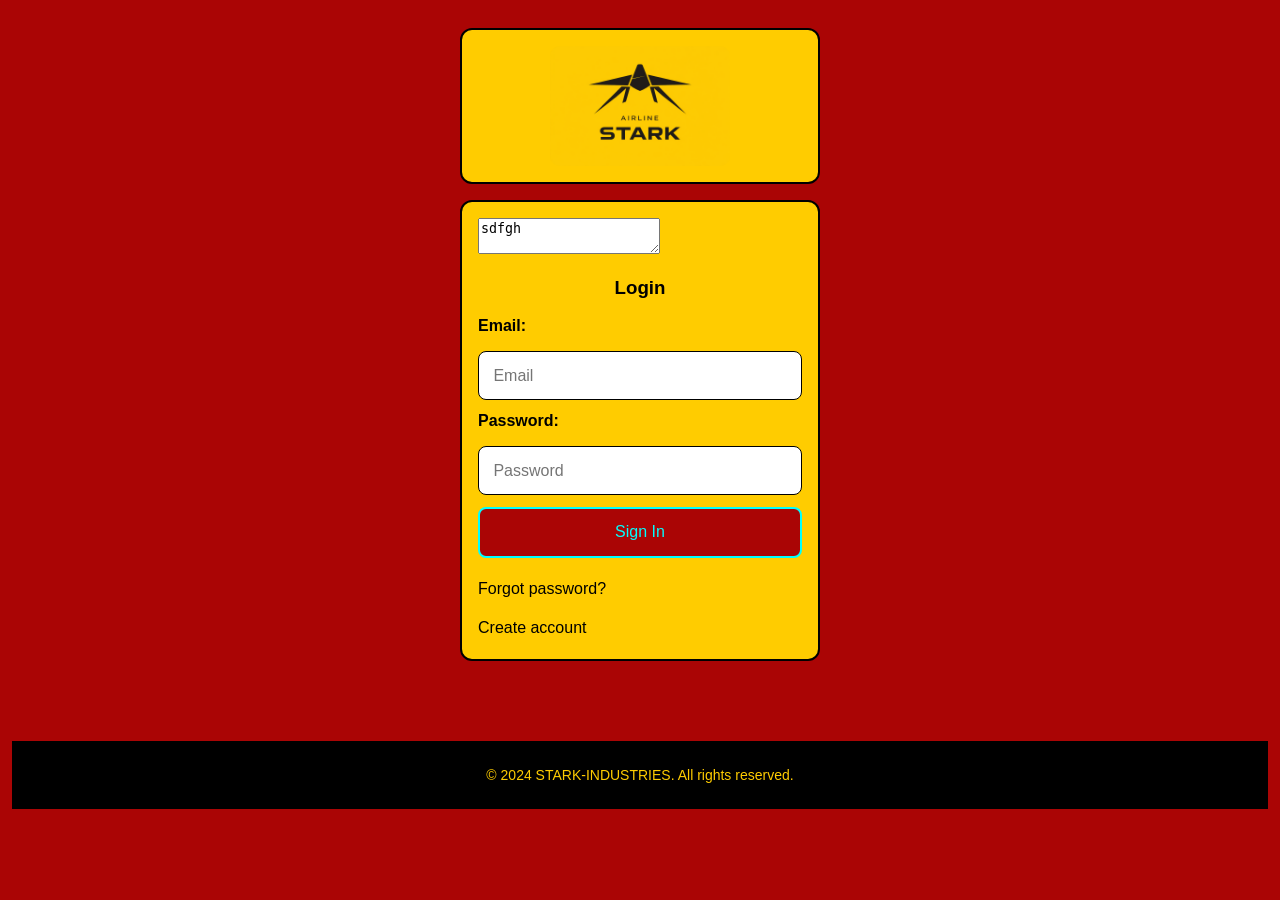
<file: index.html>
<!DOCTYPE html>
<html lang="en">
<head>
    <meta charset="UTF-8">
    <meta name="viewport" content="width=device-width, initial-scale=1.0">
    <title>STARK-AIRLINE</title>
    <link rel="stylesheet" href="css/styles.css">
</head>
<body>
    <div class="img-loading">
        <img src="img/loading-img.png" alt="jet" class="jet">
    </div>
    <header>
        <img src="img/Stark-logo-standard-background-yellow.png" alt="Stark-Airline standard logo" id="logo-standard" class="logo">
    </header>
    <main>
        <textarea>sdfgh</textarea>
        <h3>Login</h3>
        <form>
            <!-- Email -->
            <label for="email">Email:</label>
            <input type="email" id="email" name="email" placeholder="Email" required class="email-input">
            <!-- Password -->
            <label for="password">Password:</label>
            <input type="password" id="password" name="password" placeholder="Password" required class="password-input">
            <!-- Botón -->
            <button type="submit" formaction="home.html">Sign In</button>
        </form>
        <!-- Navegación secundaria -->
        <nav>
            <a href="">Forgot password?</a>
            <a href="create_account.html" class="create-account-option">Create account</a>
        </nav>
    </main>
    <footer>
        <p>&copy; 2024 STARK-INDUSTRIES. All rights reserved.</p>
    </footer>
</body>
</html>
</file>
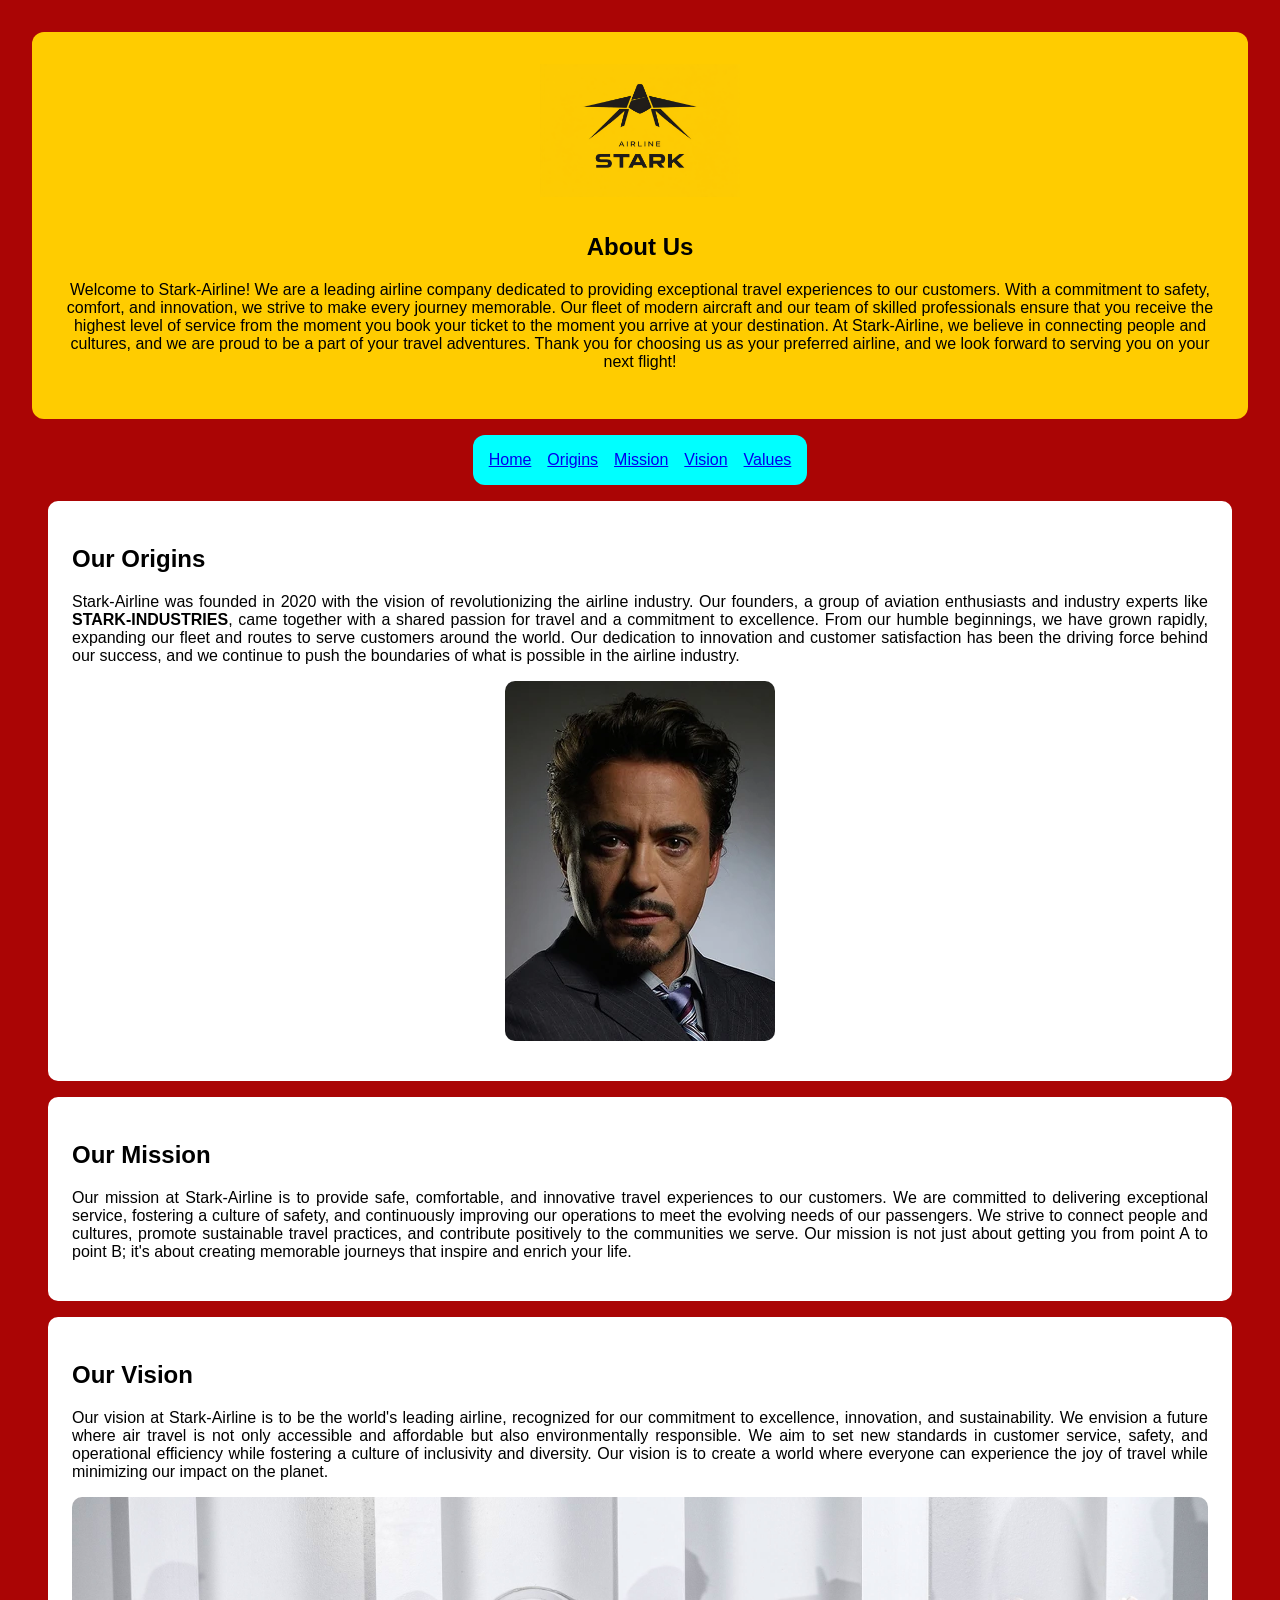
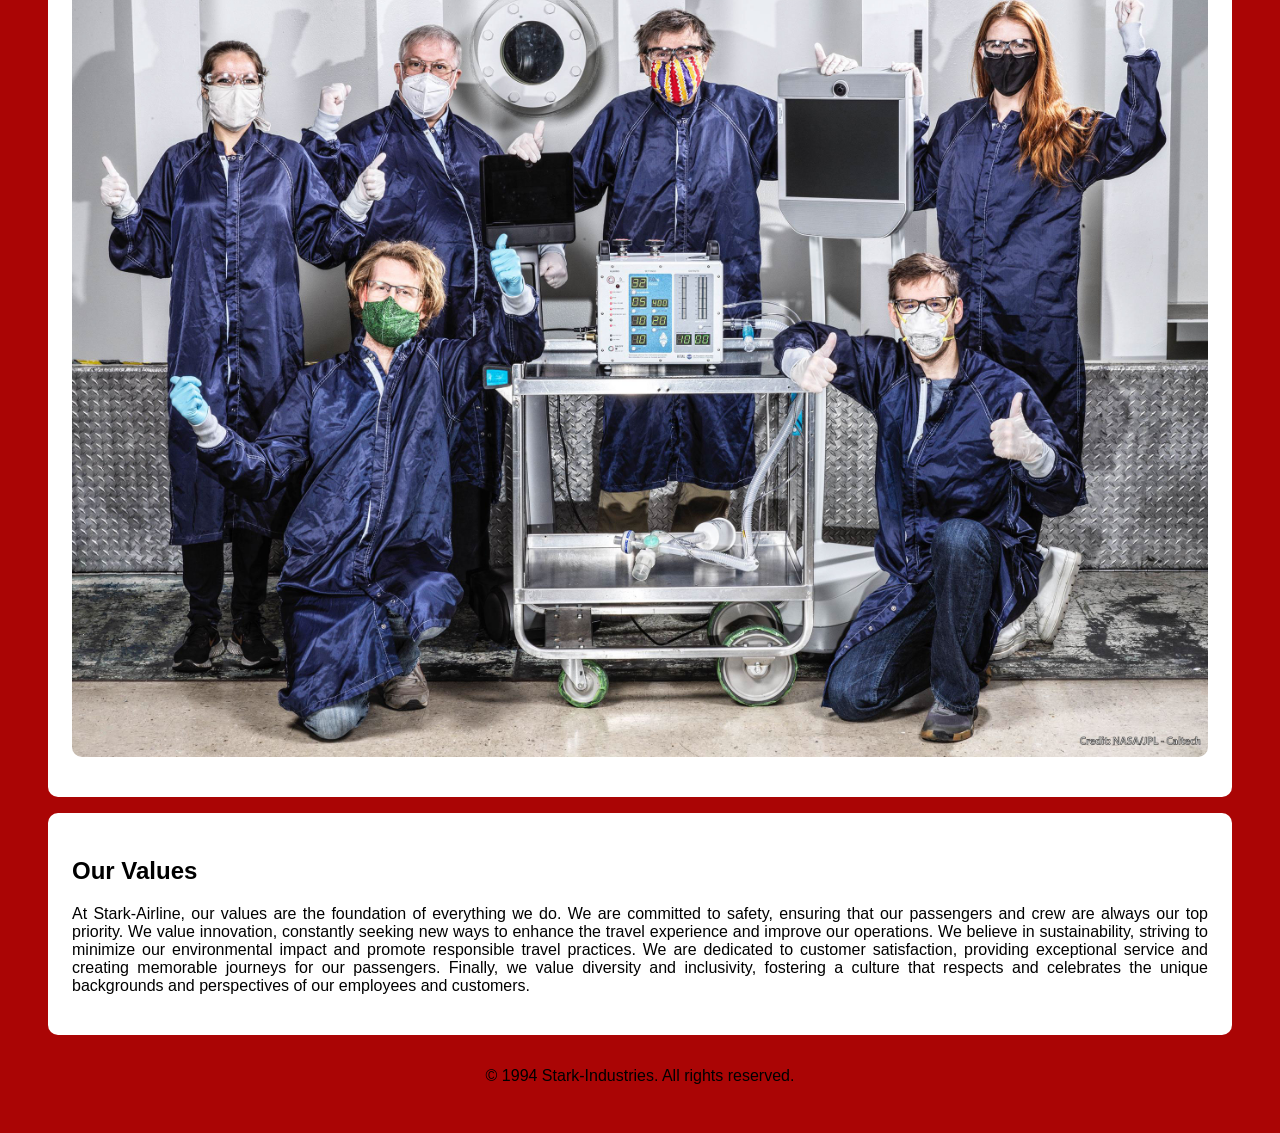
<file: About_Us.html>
<!DOCTYPE html>
<html lang="en">
<head>
    <meta charset="UTF-8">
    <meta name="viewport" content="width=device-width, initial-scale=1.0">
    <title>About Us</title>
    <link rel="stylesheet" href="css/about_us.css">
</head>
<body>
    <header>
        <img src="img/Stark-logo-standard-background-yellow.png" alt="Stark-Airline standard logo" class="logo">
        <label for="header">
        <h2>About Us</h2>
        <p>Welcome to Stark-Airline! We are a leading airline company dedicated to providing exceptional travel experiences to our customers. With a commitment to safety, comfort, and innovation, we strive to make every journey memorable. Our fleet of modern aircraft and our team of skilled professionals ensure that you receive the highest level of service from the moment you book your ticket to the moment you arrive at your destination. At Stark-Airline, we believe in connecting people and cultures, and we are proud to be a part of your travel adventures. Thank you for choosing us as your preferred airline, and we look forward to serving you on your next flight!</p>
        </label>
    </header>

    <nav>
        <a href="home.html">Home</a>
        <a href="#origins">Origins</a>
        <a href="#mission">Mission</a>
        <a href="#vision">Vision</a>
        <a href="#contact.html">Values</a>
    </nav>

    <main>
        <section id="origins">
            <h2>Our Origins</h2>
            <p>Stark-Airline was founded in 2020 with the vision of revolutionizing the airline industry. Our founders, a group of aviation enthusiasts and industry experts like <strong>STARK-INDUSTRIES</strong>, came together with a shared passion for travel and a commitment to excellence. From our humble beginnings, we have grown rapidly, expanding our fleet and routes to serve customers around the world. Our dedication to innovation and customer satisfaction has been the driving force behind our success, and we continue to push the boundaries of what is possible in the airline industry.</p>
            <img src="img/Tony-Stark.webp" alt="Founder Anthony Stark" class="STARK-img">
        </section>

        <section id="mission">
            <h2>Our Mission</h2>
            <p>Our mission at Stark-Airline is to provide safe, comfortable, and innovative travel experiences to our customers. We are committed to delivering exceptional service, fostering a culture of safety, and continuously improving our operations to meet the evolving needs of our passengers. We strive to connect people and cultures, promote sustainable travel practices, and contribute positively to the communities we serve. Our mission is not just about getting you from point A to point B; it's about creating memorable journeys that inspire and enrich your life.</p>
        </section>

        <section id="vision">
            <h2>Our Vision</h2>
            <p>Our vision at Stark-Airline is to be the world's leading airline, recognized for our commitment to excellence, innovation, and sustainability. We envision a future where air travel is not only accessible and affordable but also environmentally responsible. We aim to set new standards in customer service, safety, and operational efficiency while fostering a culture of inclusivity and diversity. Our vision is to create a world where everyone can experience the joy of travel while minimizing our impact on the planet.</p>
            <img src="img/STARK-1-cred.jpg" alt="STARK-Cred" class="STARK-img">
        </section>

        <section id="values">
            <h2>Our Values</h2>
            <p>At Stark-Airline, our values are the foundation of everything we do. We are committed to safety, ensuring that our passengers and crew are always our top priority. We value innovation, constantly seeking new ways to enhance the travel experience and improve our operations. We believe in sustainability, striving to minimize our environmental impact and promote responsible travel practices. We are dedicated to customer satisfaction, providing exceptional service and creating memorable journeys for our passengers. Finally, we value diversity and inclusivity, fostering a culture that respects and celebrates the unique backgrounds and perspectives of our employees and customers.</p>
        </section>
    </main>
    <footer>
        <p>&copy; 1994 Stark-Industries. All rights reserved.</p>
    </footer>
</body>
</html>
</file>
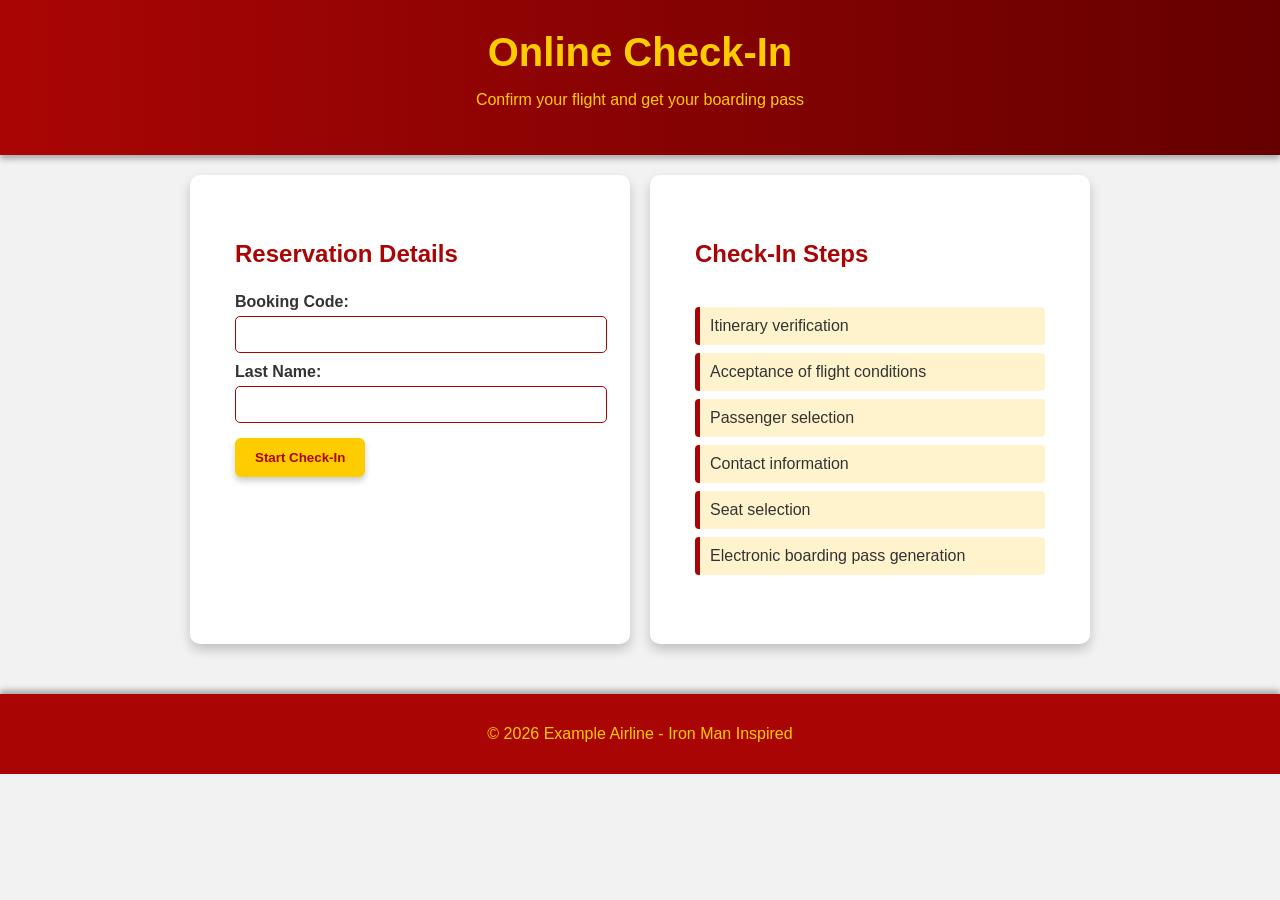
<file: check-in.html>
<!DOCTYPE html>
<html lang="en">
<head>
    <meta charset="UTF-8">
    <title>Airline Check-In</title>
    <link rel="stylesheet" href="css/check-in.css">
</head>
<body>
    <div class="img-loading">
	<img src="img/loading-img.png" alt="jet" class="jet">
    </div>
    <header>
        <h1>Online Check-In</h1>
        <p>Confirm your flight and get your boarding pass</p>
    </header>

    <main>
        <section class="card">
        <h2>Reservation Details</h2>
        <form>
            <label for="code">Booking Code:</label>
            <input type="text" id="code" name="code" required>

            <label for="lastname">Last Name:</label>
            <input type="text" id="lastname" name="lastname" required>

            <button type="submit">Start Check-In</button>
        </form>
        </section>

        <section class="card">
            <h2>Check-In Steps</h2>
            <ul>
                <li>Itinerary verification</li>
                <li>Acceptance of flight conditions</li>
                <li>Passenger selection</li>
                <li>Contact information</li>
                <li>Seat selection</li>
                <li>Electronic boarding pass generation</li>
            </ul>
        </section>
    </main>

    <footer>
        <p>© 2026 Example Airline - Iron Man Inspired</p>
    </footer>
</body>
</html>
</file>
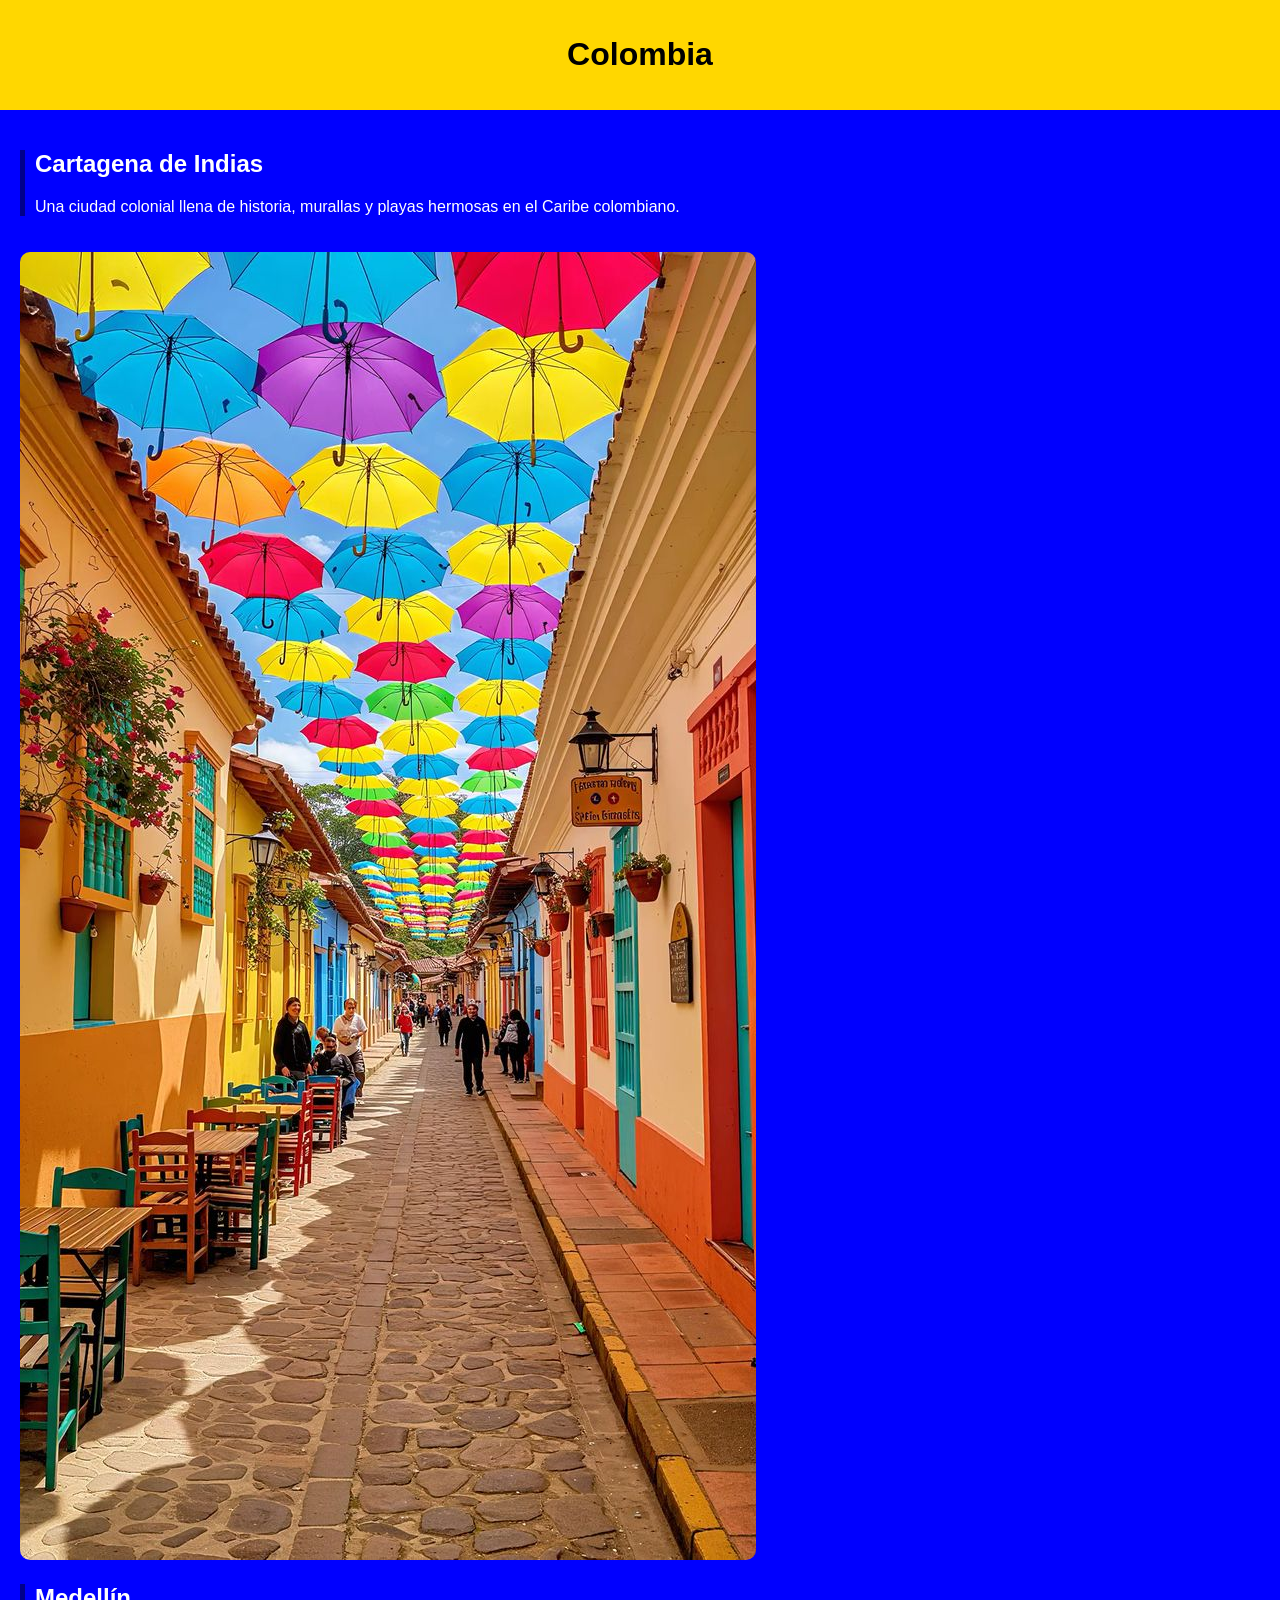
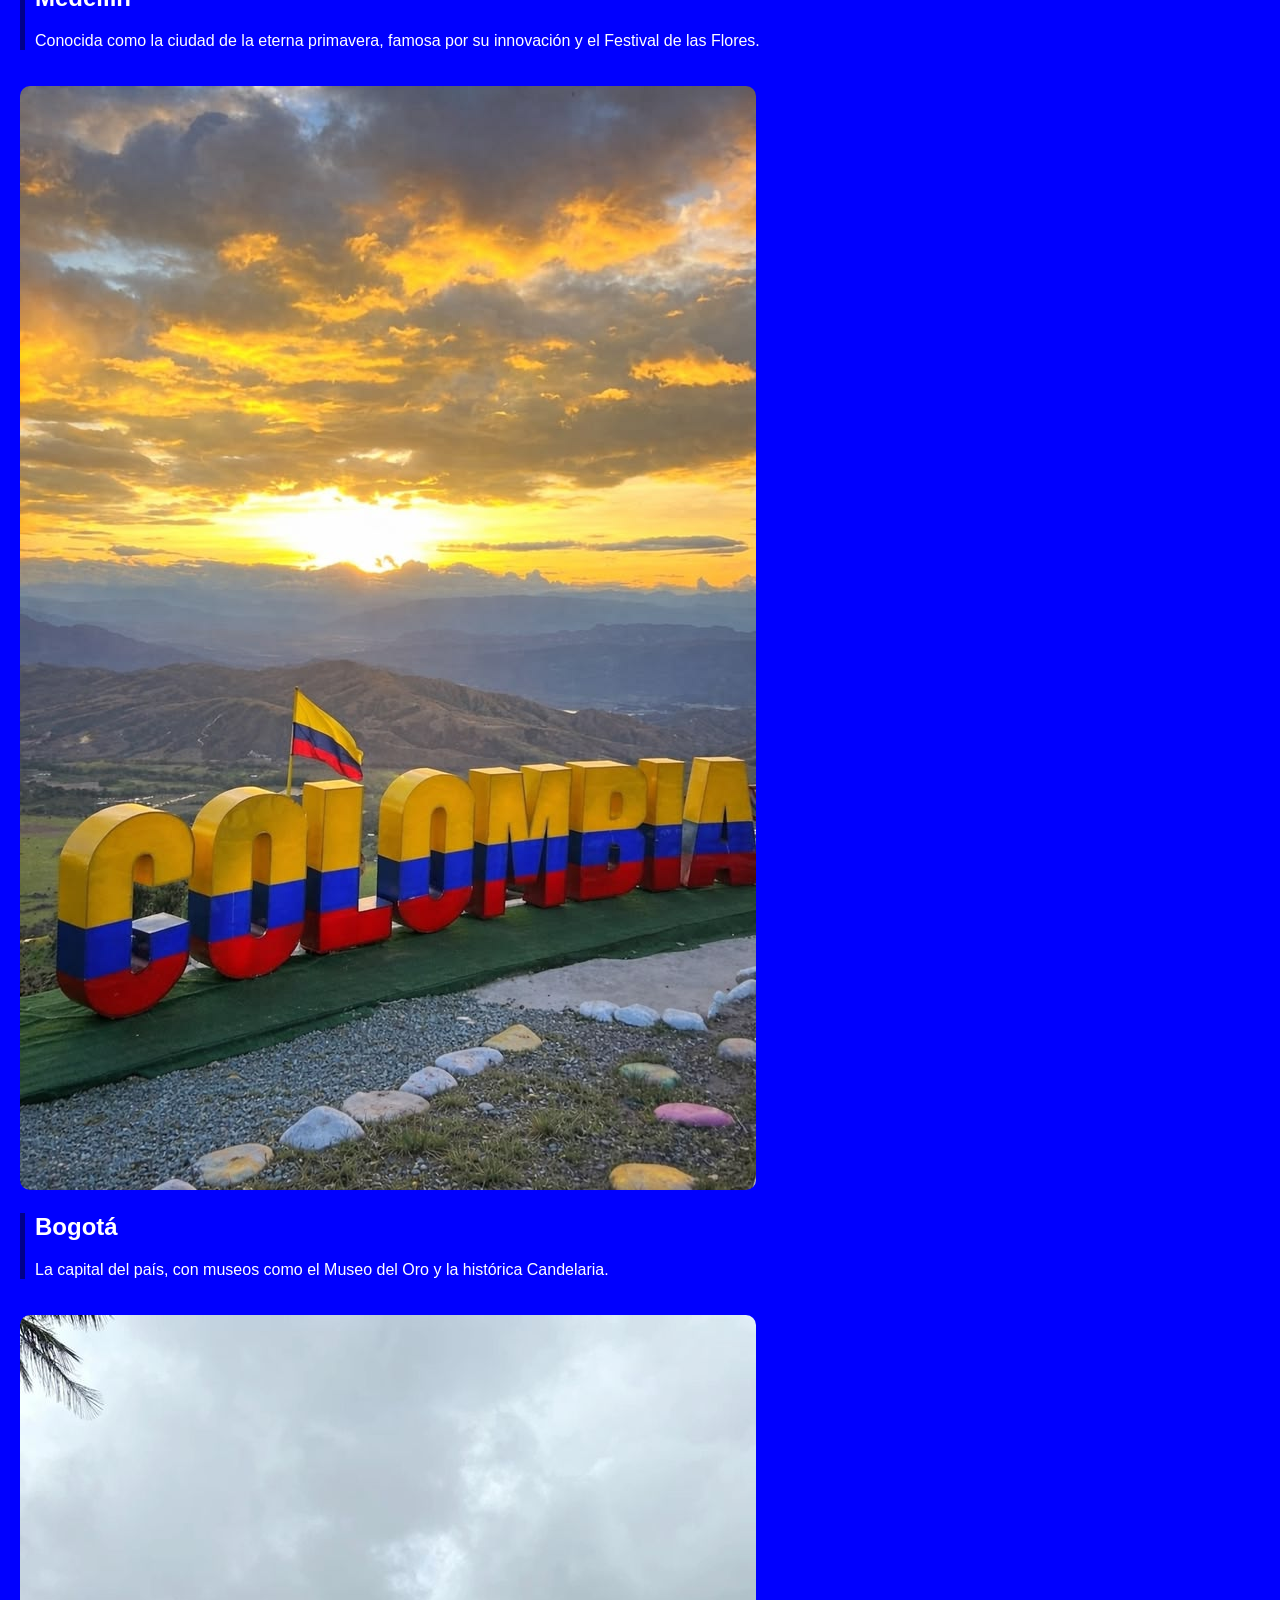
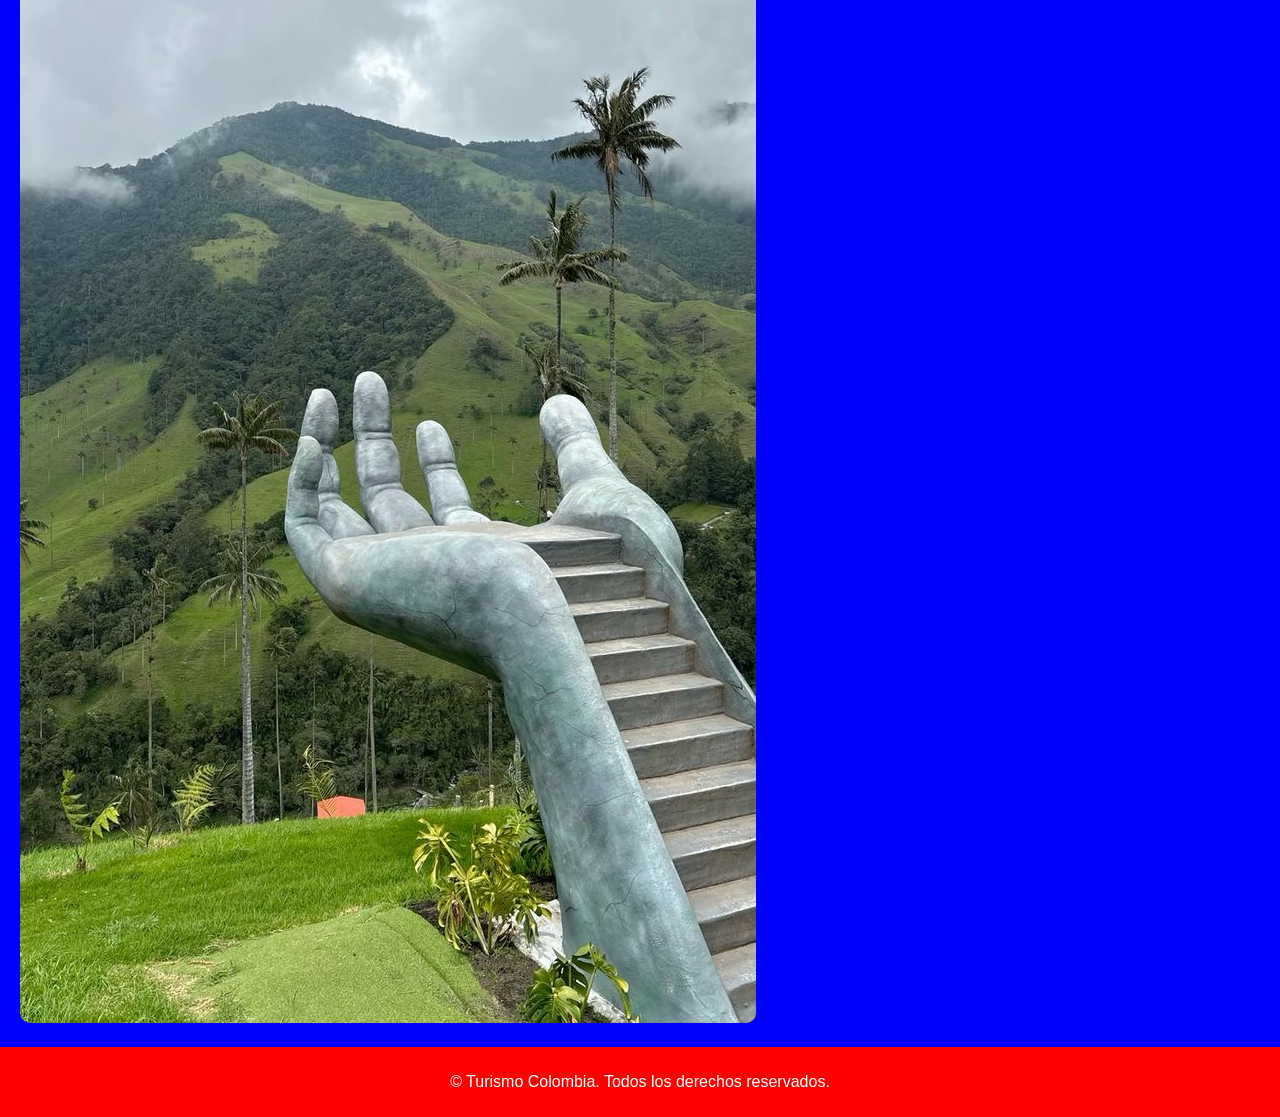
<file: Colombia.html>
<!DOCTYPE html>
<html lang="es">
<head>
    <meta charset="UTF-8">
    <meta name="viewport" content="width=device-width, initial-scale=1.0">
    <title>Colombia</title>
    <link rel="stylesheet" href="css/Colombia.css">
</head>
<body>
    <div class="img-loading">
	<img src="img/loading-img.png" alt="jet" class="jet">
    </div>
    <header>
        <h1>Colombia</h1>
    </header>

    <main>
        <section>
            <h2>Cartagena de Indias</h2>
            <p>Una ciudad colonial llena de historia, murallas y playas hermosas en el Caribe colombiano.</p>
        </section>
        <img src="img/fotos-turisticas/Colombia.jpg" alt="Imagen de Colombia Sombrillas" class="colombia-image">
        <section>
            <h2>Medellín</h2>
            <p>Conocida como la ciudad de la eterna primavera, famosa por su innovación y el Festival de las Flores.</p>
        </section>
        <img src="img/fotos-turisticas/download (1).jpg" alt="Imagen de Colombia" class="colombia-image">
        <section>
            <h2>Bogotá</h2>
            <p>La capital del país, con museos como el Museo del Oro y la histórica Candelaria.</p>
        </section>
        <img src="img/fotos-turisticas/Valle del cócora _ Colombia 🇨🇴.jpg" alt="Imagen de Colombia" class="colombia-image">
    </main>

    <footer>
        <p>&copy; Turismo Colombia. Todos los derechos reservados.</p>
    </footer>

</body>
</html>
</file>
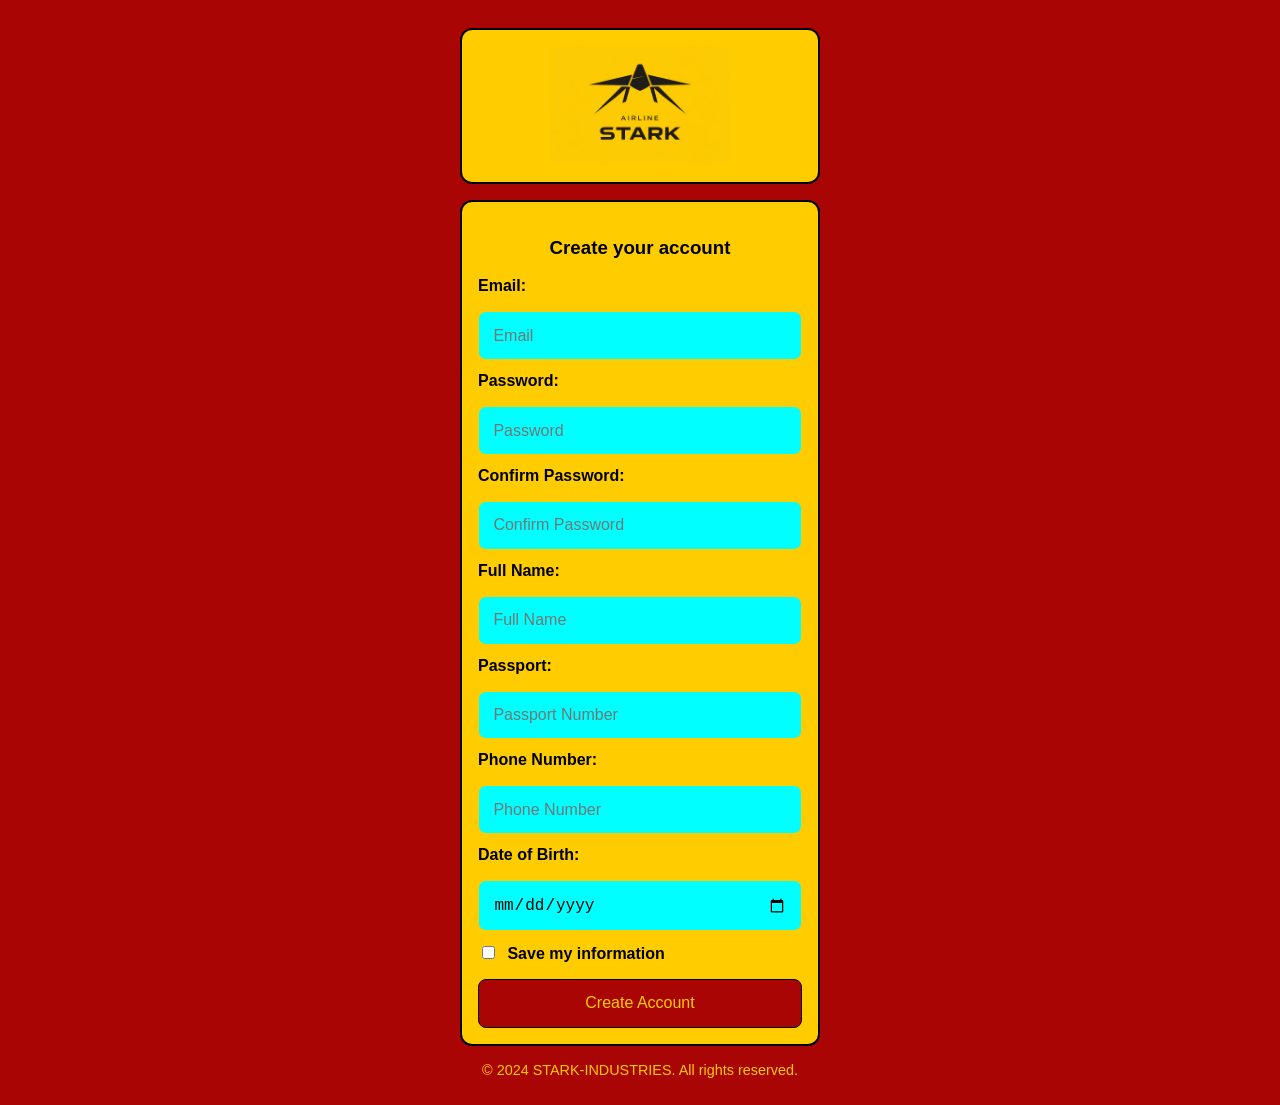
<file: create_account.html>
<!DOCTYPE html>
<html lang="en">
<head>
    <meta charset="UTF-8">
    <meta name="viewport" content="width=device-width, initial-scale=1.0">
    <title>STARK-AIRLINE</title>
    <link rel="stylesheet" href="css/styles_create_account.css">
</head>
<body>
    <div class="img-loading">
        <img src="img/loading-img.png" alt="jet" class="jet">
    </div>
    <header>
        <img src="img/Stark-logo-standard-background-yellow.png" alt="Stark-Airline logo" id="logo-no-text" class="logo">
    </header>
    <main>
        <h3>Create your account</h3>
        <form>
            <label for="email">Email:</label>
            <input type="email" id="email" name="email" placeholder="Email" required class="data-create-input">
            <label for="password">Password:</label>
            <input type="password" id="password" name="password" placeholder="Password" required class="data-create-input">
            <label for="confirm-password">Confirm Password:</label>
            <input type="password" id="confirm-password" name="confirm-password" placeholder="Confirm Password" required class="data-create-input">
            <label for="fullname">Full Name:</label>
            <input type="text" id="fullname" name="fullname" placeholder="Full Name" required class="data-create-input">
            <label for="passport">Passport:</label>
            <input type="tel" id="passport" name="passport" placeholder="Passport Number" class="data-create-input">
            <label for="phone">Phone Number:</label>
            <input type="tel" id="phone" name="phone" placeholder="Phone Number" class="data-create-input">
            <label for="dob">Date of Birth:</label>
            <input type="date" id="dob" name="dob" required class="data-create-input">
            <!--After form-->
            <label for="save-info">
                <input type="checkbox" name="save-info" id="save-info"> Save my information
            </label>
            <a href="index.html">
                <button type="submit" formaction="index.html" name="create-account-button">Create Account</button>
            </a>
        </form>
    </main>
    <footer>
        <p>&copy; 2024 STARK-INDUSTRIES. All rights reserved.</p>
    </footer>
</body>
</html>
</file>
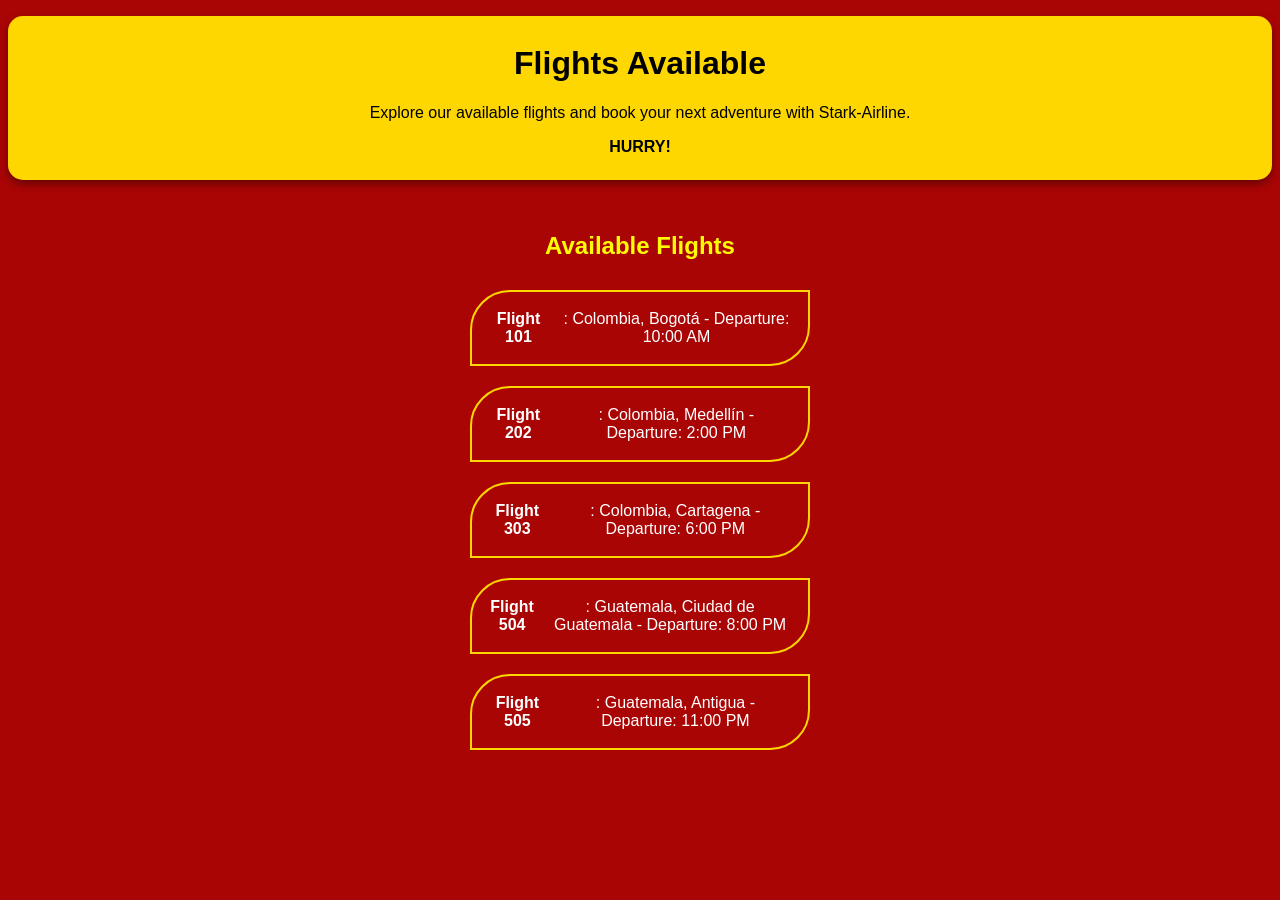
<file: flights.html>
<!DOCTYPE html>
<html lang="en">
<head>
    <meta charset="UTF-8">
    <meta name="viewport" content="width=device-width, initial-scale=1.0">
    <title>Stark-Airline Flights</title>
    <link rel="stylesheet" href="css/flights.css">
</head>
<body>
    <div class="img-loading">
	<img src="img/loading-img.png" alt="jet" class="jet">
    </div>
    <header>
        <h1>Flights Available</h1>
        <p>Explore our available flights and book your next adventure with Stark-Airline.</p>
        <p><strong>HURRY!</strong></p>
    </header>
    <main>
        <section class="flights-section">
            <h2>Available Flights</h2>
            <nav>
                <a href="Colombia.html" class="flight-options"><strong>Flight 101</strong>: Colombia, Bogotá - Departure: 10:00 AM</a>
                <a href="Colombia.html" class="flight-options"><strong>Flight 202</strong>: Colombia, Medellín - Departure: 2:00 PM</a>
                <a href="Colombia.html" class="flight-options"><strong>Flight 303</strong>: Colombia, Cartagena - Departure: 6:00 PM</a>
                <a href="Guatemala.html" class="flight-options"><strong>Flight 504</strong>: Guatemala, Ciudad de Guatemala - Departure: 8:00 PM</a>
                <a href="Guatemala.html" class="flight-options"><strong>Flight 505</strong>: Guatemala, Antigua - Departure: 11:00 PM</a>
            </nav>
        </section>
    </main>
</body>
</html>
</file>
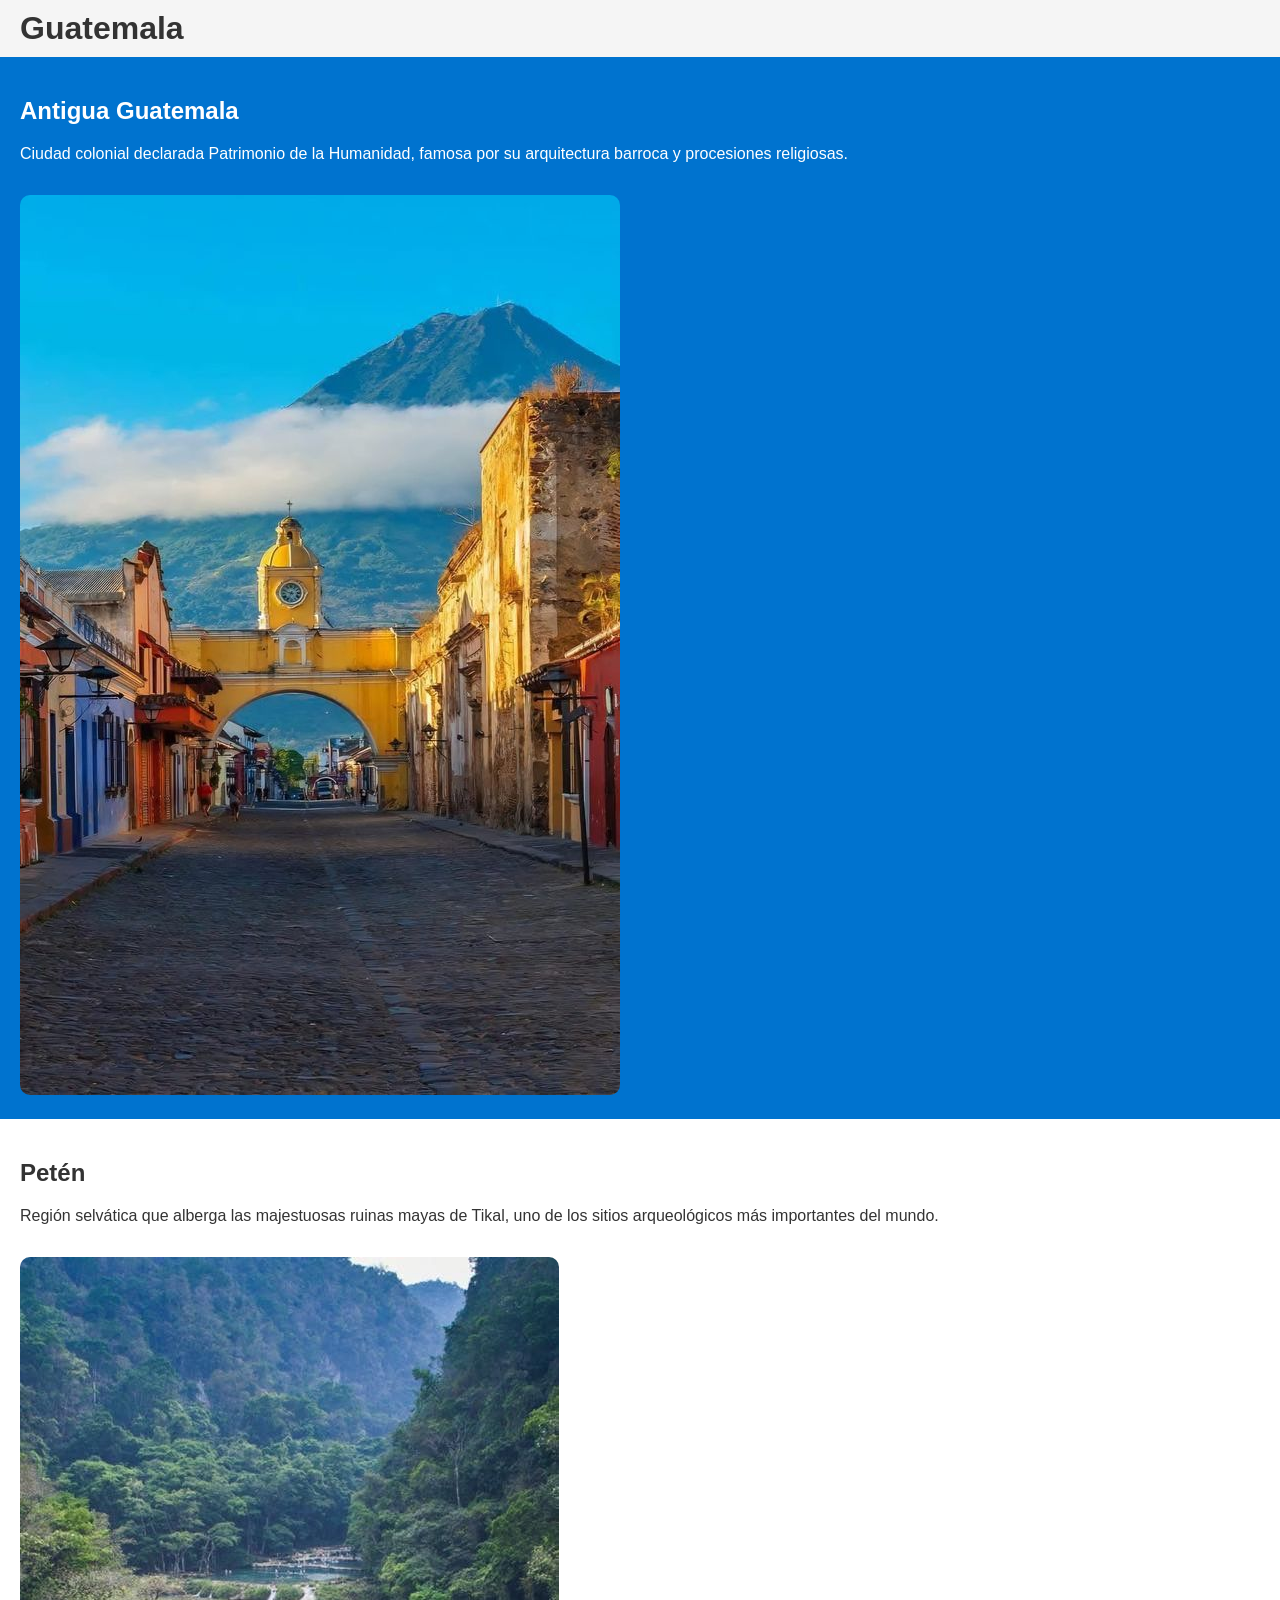
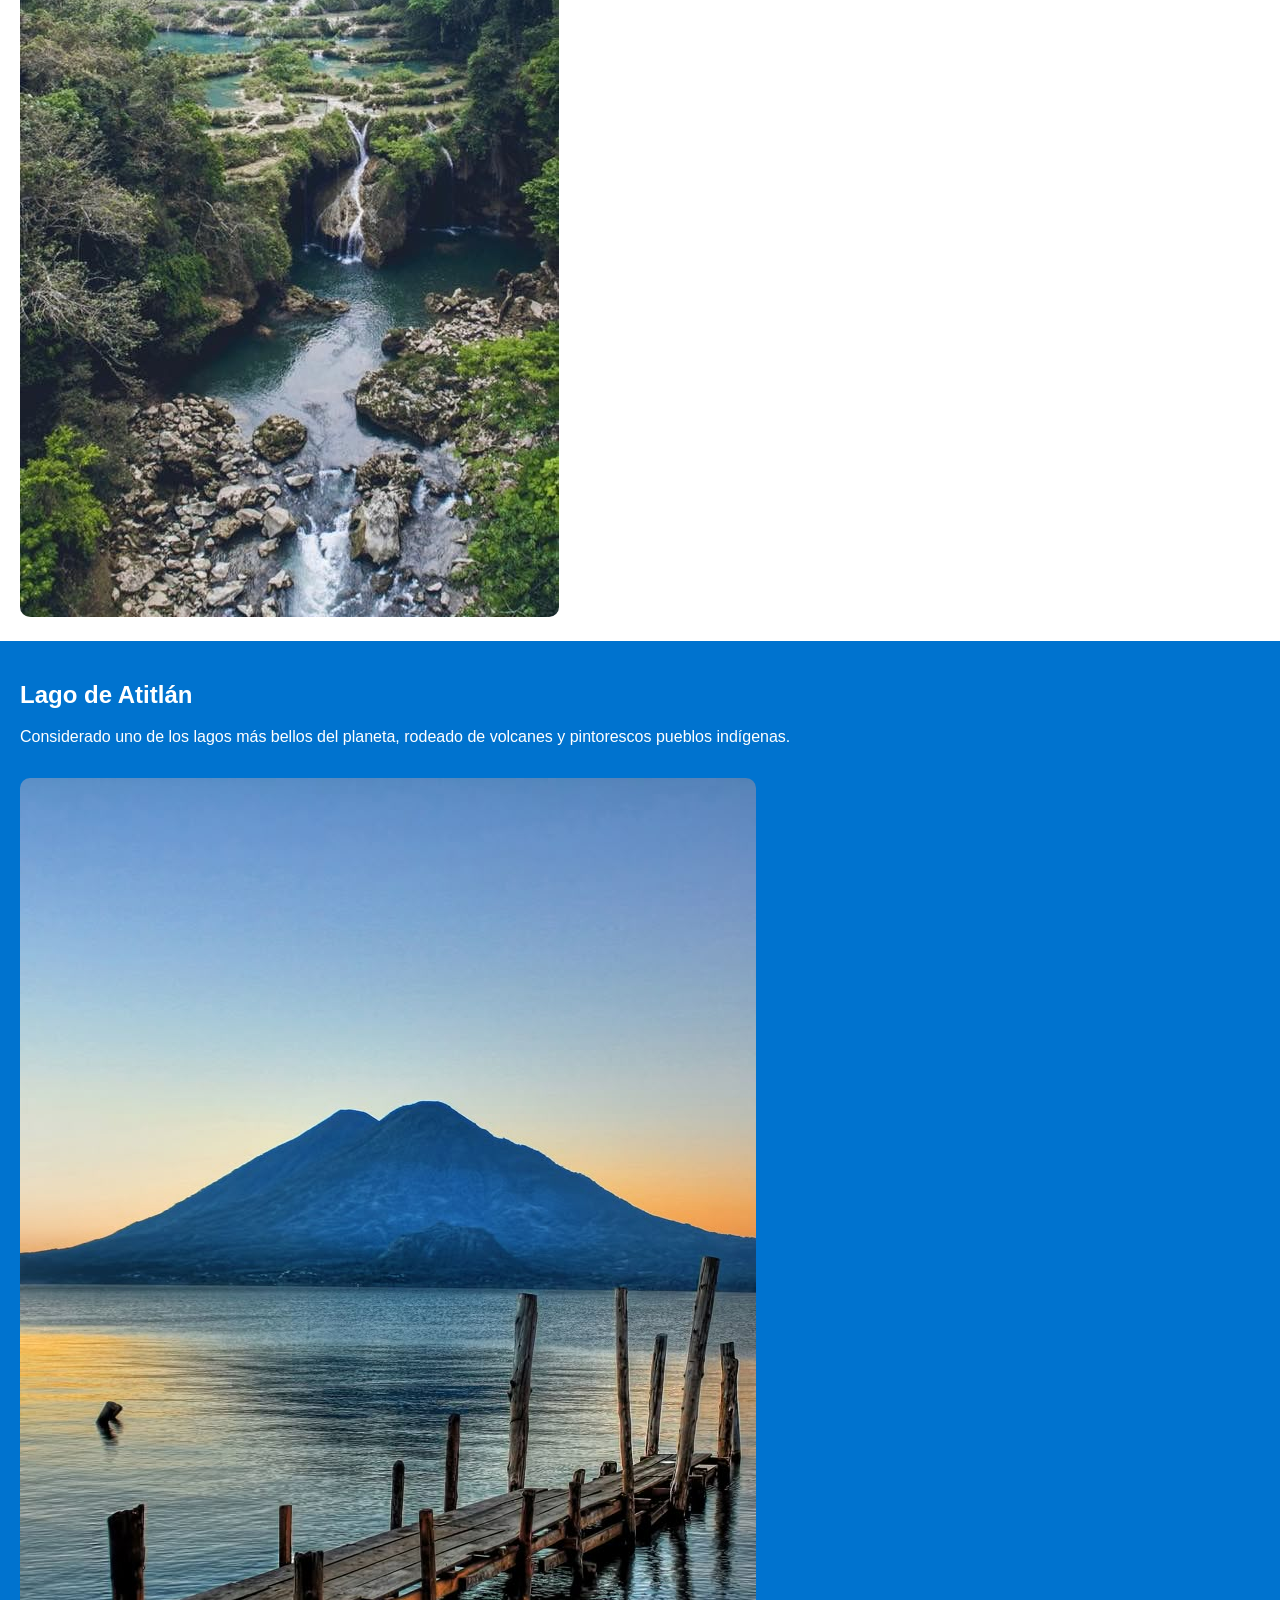
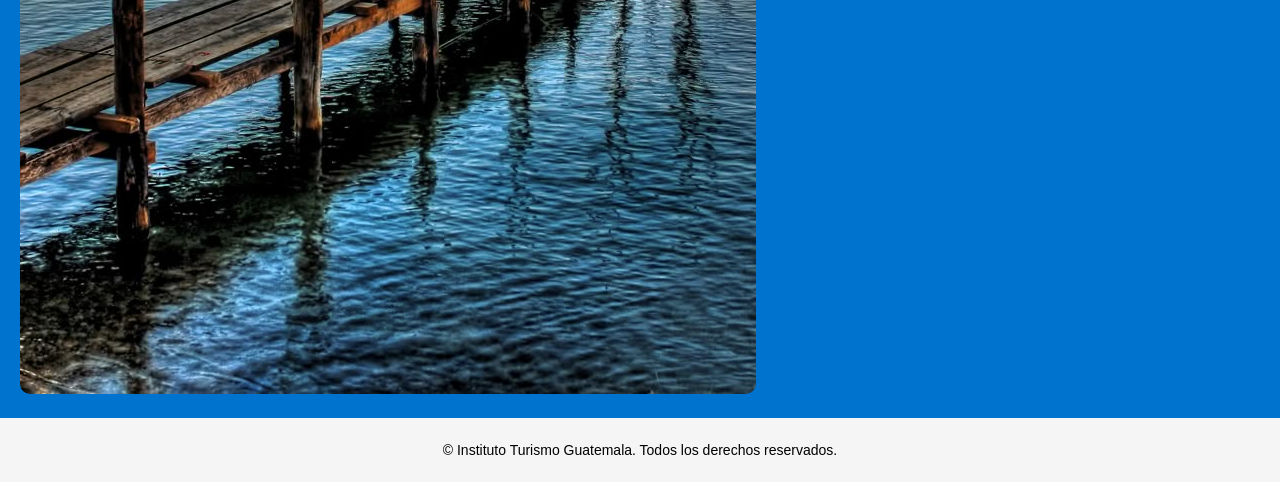
<file: Guatemala.html>
<!DOCTYPE html>
<html lang="es">
<head>
    <meta charset="UTF-8">
    <meta name="viewport" content="width=device-width, initial-scale=1.0">
    <title>Guatemala</title>
    <link rel="stylesheet" href="css/Guatemala.css">
</head>
<body>
    <div class="img-loading">
	<img src="img/loading-img.png" alt="jet" class="jet">
    </div>
    <header>
        <h1>Guatemala</h1>
    </header>

    <main class="vertical">
        <section>
            <h2>Antigua Guatemala</h2>
            <p>Ciudad colonial declarada Patrimonio de la Humanidad, famosa por su arquitectura barroca y procesiones religiosas.</p>
            <img src="img/fotos-turisticas/Antigua.jpg" alt="Imagen de Antigua Guatemala" class="guatemala-image">
        </section>

        <section>
            <h2>Petén</h2>
            <p>Región selvática que alberga las majestuosas ruinas mayas de Tikal, uno de los sitios arqueológicos más importantes del mundo.</p>
            <img src="img/fotos-turisticas/download.jpg" alt="Imagen de Petén" class="guatemala-image">
        </section>

        <section>
            <h2>Lago de Atitlán</h2>
            <p>Considerado uno de los lagos más bellos del planeta, rodeado de volcanes y pintorescos pueblos indígenas.</p>
            <img src="img/fotos-turisticas/lago de Amatitlan.jpeg" alt= "Imagen del Lago de Atitlán" class="guatemala-image">
        </section>
    </main>

    <footer>
        <p>&copy; Instituto Turismo Guatemala. Todos los derechos reservados.</p>
    </footer>
</body>
</html>
</file>
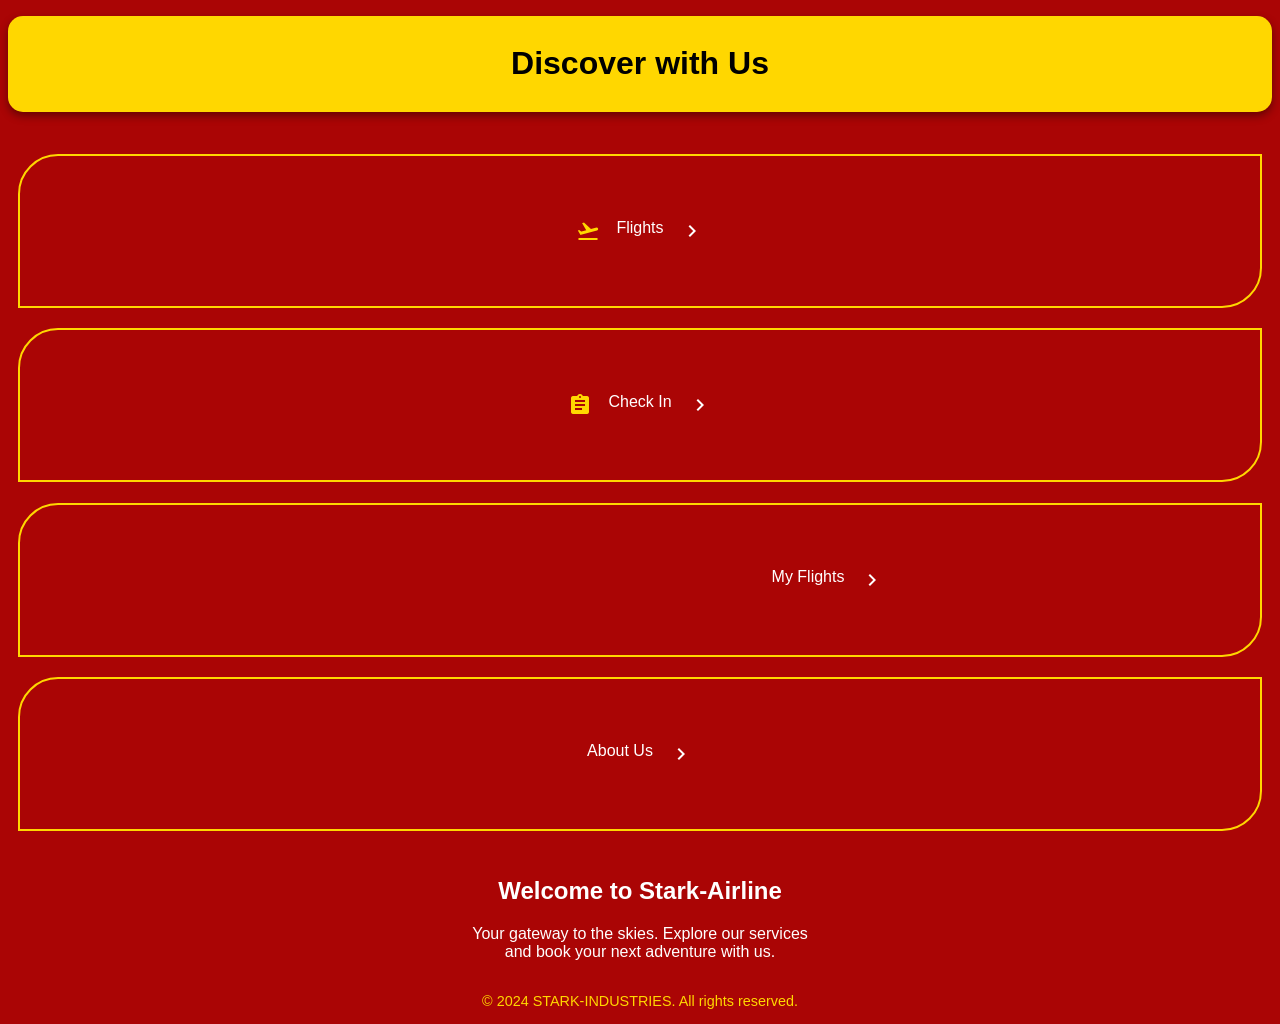
<file: home.html>
<!DOCTYPE html>
<html lang="en">
<head>
    <meta charset="UTF-8">
    <meta name="viewport" content="width=device-width, initial-scale=1.0">
    <title>Stark-Airline-web-site</title>
    <link rel="stylesheet" href="css/home.css">
    <link href="https://fonts.googleapis.com/icon?family=Material+Icons" rel="stylesheet">
</head>
<body>
    <div class="img-loading">
        <img src="img/loading-img.png" alt="jet" class="jet">
    </div>
    <header>
        <h1>Discover with Us</h1>
    </header>
    <nav>
        <a href="flights.html" class="options">
            <span class="material-icons">flight_takeoff</span> Flights
            <span class="material-icons arrow">chevron_right</span>
        </a>
        <a href="check-in.html" class="options">
            <span class="material-icons">assignment</span> Check In
            <span class="material-icons arrow">chevron_right</span>
        </a>
        <a href="my-flights.html" class="options">
            <span class="material-icons">airplane_ticket</span> My Flights
            <span class="material-icons arrow">chevron_right</span>
        </a>
        <a href="About_Us.html" class="options"> About Us
            <span class="material-icons arrow">chevron_right</span>
        </a>
    </nav>
    <main>
        <section class="welcome-section">
            <h2>Welcome to Stark-Airline</h2>
            <p>Your gateway to the skies. Explore our services and book your next adventure with us.</p>
        </section>
    </main>
    <footer>
        <p>&copy; 2024 STARK-INDUSTRIES. All rights reserved.</p>
    </footer>
</body>
</html>
</file>
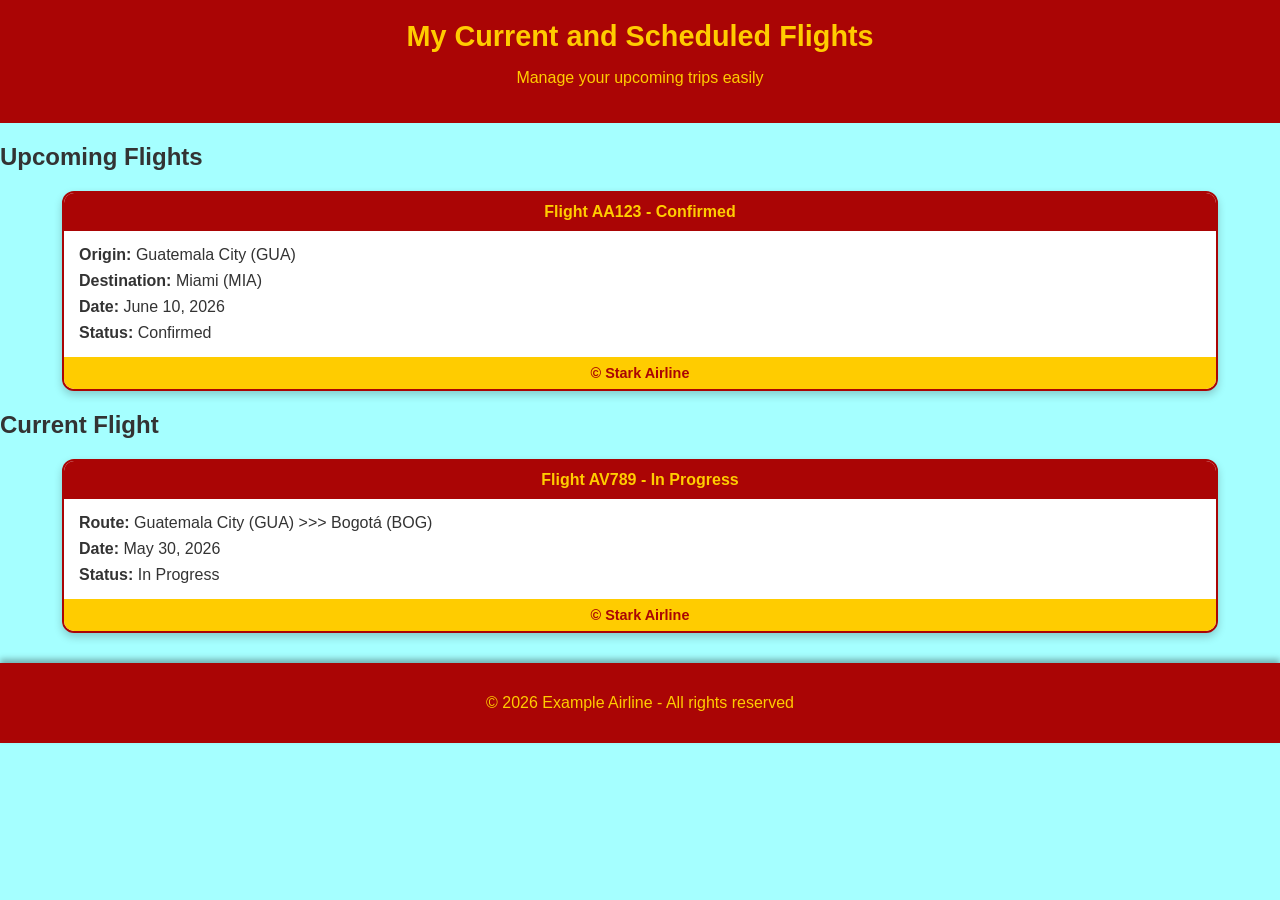
<file: my-flights.html>
<!DOCTYPE html>
<html lang="en">
<head>
    <meta charset="UTF-8">
    <title>My Flights - Airline</title>
    <link rel="stylesheet" href="css/my-flights.css">
</head>
<body>
    <div class="img-loading">
	<img src="img/loading-img.png" alt="jet" class="jet">
    </div>
    <header>
        <h1>My Current and Scheduled Flights</h1>
        <p>Manage your upcoming trips easily</p>
    </header>

    <section class="flights">
        <h2>Upcoming Flights</h2>

        <section class="ticket">
            <div class="ticket-header">Flight AA123 - Confirmed</div>
            <div class="ticket-body">
                <p><strong>Origin:</strong> Guatemala City (GUA)</p>
                <p><strong>Destination:</strong> Miami (MIA)</p>
                <p><strong>Date:</strong> June 10, 2026</p>
                <p><strong>Status:</strong> Confirmed</p>
            </div>
            <div class="ticket-footer">© Stark Airline</div>
        </section>
    </section>

    <section class="current-flight">
        <h2>Current Flight</h2>
        <section class="ticket">
            <div class="ticket-header">Flight AV789 - In Progress</div>
            <div class="ticket-body">
                <p><strong>Route:</strong> Guatemala City (GUA) >>> Bogotá (BOG)</p>
                <p><strong>Date:</strong> May 30, 2026</p>
                <p><strong>Status:</strong> In Progress</p>
            </div>
            <div class="ticket-footer">© Stark Airline</div>
        </section>
    </section>

    <footer>
        <p>© 2026 Example Airline - All rights reserved</p>
    </footer>
</body>
</html>
</file>
<file: css/styles.css>
/* Estilos generales */
body {
    font-family: sans-serif;
    background-color: #AA0505; /* Rojo Iron Man */
    margin: 0;
    padding: 0.75rem;
    box-sizing: border-box;
}

/* Encabezado */
header {
    border: #000000 solid 2px;
    display: grid;
    grid-template-columns: 1fr;
    gap: 1rem;
    text-align: center;
    width: min(100%, 360px);
    margin: 1rem auto 0;
    background-color: #ffcc00; /* Dorado Iron Man */
    padding: 1rem;
    border-radius: 12px;
    transition: transform 0.3s ease;
    box-sizing: border-box;
}

header:hover {
    transform: scale(1.02);
    box-shadow: 0 4px 12px rgb(52, 210, 253);
}

h3 {
    display: flex;
    justify-content: center;
}

.title {
    margin: 0.5rem;
}

/* Logo */
img.logo {
    width: 100%;
    max-width: 180px;
    height: auto;
    margin: 0 auto;
    display: block;
    border-radius: 10px;
    transform: scale(1);
    transition: transform 0.3s ease;
}

img.logo:hover {
    transform: scale(1.1);
}

/* Contenido principal */
main {
    width: min(100%, 360px);
    margin: 1rem auto;
    background-color: #ffcc00; /* Dorado Iron Man */
    padding: 1rem;
    border-radius: 12px;
    border: 2px solid #000000;
    box-sizing: border-box;
}

/* Formulario */
form {
    display: flex;
    flex-direction: column;
    gap: 0.75rem;
    align-items: stretch;
}

label {
    font-weight: bold;
    margin-bottom: 0.25rem;
    text-align: left;
    color: #000000;
}

/* Inputs */
.email-input, .password-input {
    padding: 0.9rem;
    width: 100%;
    box-sizing: border-box;
    border-radius: 8px;
    border: 1px solid #000000; /* borde dorado */
    font-size: 1rem;
}

/* Botón */
button {
    padding: 0.9rem 1rem;
    background-color: #AA0505; /* Rojo Iron Man */
    color: aqua; /* Dorado Iron Man */
    border: 2px solid aqua;
    border-radius: 8px;
    cursor: pointer;
    width: 100%;
    min-height: 48px;
    font-size: 1rem;
    transition: all 0.3s ease;
}

button:hover {
    background-color: aqua; /* Dorado Iron Man */
    color: #373737;
    border: 2px solid #000000;
}

/* Navegación secundaria */
nav {
    margin-top: 1rem;
    display: flex;
    flex-direction: column;
    gap: 0.5rem;
}

nav a {
    display: block;
    padding: 0.4rem 0;
    text-decoration: none;
    color: #000000; /* Dorado Iron Man */
    transition: color 0.3s ease;
}

nav a:hover {
    color: #AA0505; /* Rojo Iron Man */
    text-decoration: underline;
}

/* Footer */
footer {
    color: #ffcc00; /* Dorado Iron Man */
    text-align: center;
    margin-top: 1rem;
    background-color: #000000; /* Negro Iron Man */
    font-size: 0.875rem;
    padding: 0.75rem 1rem;
    margin: 5rem auto 1rem;
}

/* Pantalla de carga */
.img-loading {
    position: fixed;
    inset: 0;
    background: black;
    display: flex;
    justify-content: center;
    align-items: last baseline;
    z-index: 9999;
    animation: fadeOut 4s forwards; /* desaparece después de la animación */
}

.jet {
    width: 150px;
    animation: vuelo 3s ease-in-out forwards;
}

/* Animación del jet */
@keyframes vuelo {
    0% {
    transform: translateX(-500px) rotate(90deg);
    }
    50% {
    transform: translateX(0) rotate(0deg); /* se pone vertical */
    }
    100% {
    transform: translateY(-385px) rotate(0deg); /* aterriza */
    }
}

/* Desvanecer pantalla de carga */
@keyframes fadeOut {
    0% { opacity: 1; visibility: visible; }
    90% { opacity: 1; }
    100% { opacity: 0; visibility: hidden; }
}

/* Contenido principal oculto al inicio */
.main-content {
    opacity: 0;
    animation: showContent 6s forwards; /* aparece después de la carga */
}

@keyframes showContent {
    0% { opacity: 0; }
    100% { opacity: 1; }
}

/* Responsive */
@media (max-width: 480px) {
    header, main {
        width: 100%;
        padding: 1rem;
        border-radius: 12px;
    }

    img.logo {
        max-width: 150px;
    }

    .email-input,
    .password-input,
    button {
        font-size: 1rem;
    }
}
</file>
<file: css/about_us.css>
body {
    font-family: sans-serif;
    background-color: #AA0505;
    margin: 0;
    padding: 2rem;
    display: flex;
    flex-direction: column;
    align-items: center;
}

.STARK-img {
    max-width: 100%;
    height: auto;
    border-radius: 10px;
    display: flex;
    justify-content: center;
    margin: 1rem auto;
}

header {
    display: flex;
    flex-direction: column;
    align-items: center;
    background-color: #ffcc00;
    padding: 2rem;
    border-radius: 12px;
    text-align: center;
}

nav {
    margin-top: 1rem;
    background-color: aqua;
    padding: 1rem;
    border-radius: 12px;
    display: flex;
    justify-content: space-between;
    gap: 1rem;
    transition: transform 0.3s ease;
}

nav:hover {
    transform: scale(1.02);
    box-shadow: 0 10px 15px #000000;
}

html {
    scroll-behavior: smooth; /* desplazamiento suave */
}

section {
    background-color: rgb(255, 255, 255);
    border-radius: 10px;
    text-align: justify;
    margin: 1rem;
    padding: 1.5rem;
}

.logo {
    display: flex;
    width: 200px;
    height: auto;
    margin-bottom: 1rem;
}

@keyframes showContent {
    0% { opacity: 0; }
    100% { opacity: 1; }
}

@media (max-width: 480px) {
    header {
        width: 100%;
        padding: 1rem;
        border-radius: 12px;
    }
}
</file>
<file: css/check-in.css>
/* General */
body {
    font-family: 'Segoe UI', Arial, sans-serif;
    margin: 0;
    background-color: #f2f2f2;
    color: #333;
}

header {
    background: linear-gradient(90deg, #AA0505, #660000);
    color: #FFCC00;
    text-align: center;
    padding: 30px;
    box-shadow: 0 4px 6px rgba(0,0,0,0.3);
}

h1 {
    margin: 0;
    font-size: 2.5em;
}

h2 {
    color: #AA0505;
    margin-bottom: 15px;
}

main {
    display: flex;
    flex-wrap: wrap;
    justify-content: center;
    gap: 20px;
    padding: 20px;
}

.card {
    display: flex;
    flex-direction: column;
    background-color: #fff;
    border-radius: 10px;
    padding: 45px;
    width: 350px; /* ancho fijo en desktop */
    max-width: 100%; /* evita que se desborde en pantallas pequeñas */
    box-shadow: 0 6px 12px rgba(0,0,0,0.2);
    transition: transform 0.2s ease-in-out;
}

.card:hover {
    transform: translateY(-5px);
}

label {
    display: block;
    margin-top: 10px;
    font-weight: bold;
}

input {
    width: 100%;
    padding: 10px;
    margin-top: 5px;
    border: 1px solid #AA0505;
    border-radius: 5px;
}

button {
    margin-top: 15px;
    padding: 12px 20px;
    background-color: #FFCC00;
    color: #AA0505;
    font-weight: bold;
    border: none;
    border-radius: 6px;
    cursor: pointer;
    box-shadow: 0 4px 6px rgba(0,0,0,0.2);
}

button:hover {
    background-color: #AA0505;
    color: #FFCC00;
}

ul {
    list-style: none;
    padding: 0;
}

ul li {
    background: #fff3cd;
    margin: 8px 0;
    padding: 10px;
    border-left: 5px solid #AA0505;
    border-radius: 4px;
}

footer {
    background-color: #AA0505;
    color: #FFCC00;
    text-align: center;
    padding: 15px;
    margin-top: 30px;
    box-shadow: 0 -4px 6px rgba(0,0,0,0.3);
} 

/* Pantalla de carga */
.img-loading {
    position: fixed;
    inset: 0;
    background: black;
    display: flex;
    justify-content: center;
    align-items: last baseline;
    z-index: 9999;
    animation: fadeOut 4s forwards; /* desaparece después de la animación */
}

.jet {
    width: 150px;
    animation: vuelo 3s ease-in-out forwards;
}

/* Animación del jet */
@keyframes vuelo {
    0% {
    transform: translateX(-500px) rotate(90deg);
    }
    50% {
    transform: translateX(0) rotate(0deg); /* se pone vertical */
    }
    100% {
    transform: translateY(-385px) rotate(0deg); /* aterriza */
    }
}

/* Desvanecer pantalla de carga */
@keyframes fadeOut {
    0% { opacity: 1; visibility: visible; }
    90% { opacity: 1; }
    100% { opacity: 0; visibility: hidden; }
}

/* Contenido principal oculto al inicio */
.main-content {
    opacity: 0;
    animation: showContent 6s forwards; /* aparece después de la carga */
}

/* Responsive */
@media (max-width: 768px) {
main {
    flex-direction: column;
    align-items: center;
}

.card {
    width: 90%; /* ocupa casi toda la pantalla en móvil */
}

h1 {
    font-size: 2em;
}

header p {
    font-size: 1em;
}

button {
    width: 100%; /* botón ocupa todo el ancho en móvil */
}
}
</file>
<file: css/Colombia.css>
body {
    margin: 0;
    font-family: Arial, sans-serif;
    background-color: #fff;
}

header {
    background-color: #FFD700; /* Amarillo */
    padding: 15px;
    text-align: center;
    color: #000;
}

/* Menú oculto */
nav {
    display: none;
    flex-direction: column;
    background-color: #DC143C; /* Rojo */
    position: absolute;
    top: 60px;
    left: 15px;
    padding: 10px;
    border-radius: 8px;
}

nav.active {
    display: flex;
}

nav a {
    color: #FFD700;
    text-decoration: none;
    padding: 10px;
    border-bottom: 1px solid #FFD700;
}

nav a:hover {
    background-color: #00008B;
    color: white;
}

main {
    padding: 20px;
    background-color: blue;
    color: white;
}

section {
    margin-bottom: 20px;
    border-left: 5px solid #00008B;
    padding-left: 10px;
}

footer {
    background-color: red;
    color: white;
    text-align: center;
    padding: 10px;
}

img {
    max-width: 100%;
    height: auto;
    border-radius: 10px;
    margin-top: 1rem;
}

/* Pantalla de carga */
.img-loading {
    position: fixed;
    inset: 0;
    background: black;
    display: flex;
    justify-content: center;
    align-items: last baseline;
    z-index: 9999;
    animation: fadeOut 4s forwards; /* desaparece después de la animación */
}

.jet {
    width: 150px;
    animation: vuelo 3s ease-in-out forwards;
}

/* Animación del jet */
@keyframes vuelo {
    0% {
    transform: translateX(-500px) rotate(90deg);
    }
    50% {
    transform: translateX(0) rotate(0deg); /* se pone vertical */
    }
    100% {
    transform: translateY(-385px) rotate(0deg); /* aterriza */
    }
}

/* Desvanecer pantalla de carga */
@keyframes fadeOut {
    0% { opacity: 1; visibility: visible; }
    90% { opacity: 1; }
    100% { opacity: 0; visibility: hidden; }
}

/* Contenido principal oculto al inicio */
.main-content {
    opacity: 0;
    animation: showContent 6s forwards; /* aparece después de la carga */
}
</file>
<file: css/styles_create_account.css>
/* Estilos generales */
body {
    font-family: sans-serif;
    background-color: #AA0505; /* Rojo Iron Man */
    margin: 0;
    padding: 0.75rem;
    box-sizing: border-box;
}

/* Encabezado */
header {
    display: grid;
    grid-template-columns: 1fr;
    gap: 1rem;
    text-align: center;
    width: min(100%, 360px);
    margin: 1rem auto 0;
    background-color: #ffcc00; /* Dorado Iron Man */
    padding: 1rem;
    border: 2px solid #000000;
    border-radius: 12px;
    box-sizing: border-box;
}

header:hover {
    box-shadow: 0 4px 12px rgb(35, 35, 35);
}

.title {
    margin: 0.5rem;
}

/* Logo */
img.logo {
    width: 100%;
    max-width: 180px;
    height: auto;
    margin: 0 auto;
    display: block;
    border-radius: 10px;
    transform: scale(1);
    transition: transform 0.3s ease;
}

img.logo:hover {
    transform: scale(1.1);
}

/* Contenido principal */
main {
    width: min(100%, 360px);
    margin: 1rem auto;
    background-color: #ffcc00; /* Dorado Iron Man */
    padding: 1rem;
    border-radius: 12px;
    border: 2px solid #000000; /* Negro Iron Man */
    box-sizing: border-box;
}

h3 {
    display: flex;
    justify-content: center;
}

/* Formulario */
form {
    display: flex;
    flex-direction: column;
    gap: 0.75rem;
    align-items: stretch;
}

label {
    font-weight: bold;
    margin-bottom: 0.25rem;
    text-align: left;
    color: #000000; /* Negro Iron Man */
}

/* Inputs */
.data-create-input {
    background-color: aqua;
    padding: 0.9rem;
    width: 100%;
    box-sizing: border-box;
    border-radius: 8px;
    border: 1px solid #ffcc00; /* Dorado Iron Man */
    font-size: 1rem;
}

/* Checkbox */
#save-info {
    margin-right: 0.5rem;
}

/* Botón */
button {
    padding: 0.9rem 1rem;
    background-color: #AA0505; /* Rojo Iron Man */
    color: #ffcc00; /* Dorado Iron Man */
    border: #000000 solid 1.5px;
    border-radius: 8px;
    cursor: pointer;
    width: 100%;
    min-height: 48px;
    font-size: 1rem;
    transition: all 0.3s ease;
}

button:hover {
    background-color: #ffcc00; /* Dorado Iron Man */
    color: #000000; /* Negro Iron Man */
    border: 1px solid #000000;
}

/* Footer */
footer {
    text-align: center;
    margin-top: 1rem;
    font-size: 0.9rem;
    color: #ffcc00; /* Dorado Iron Man */
}

/* Pantalla de carga */
.img-loading {
    position: fixed;
    inset: 0;
    background: black;
    display: flex;
    justify-content: center;
    align-items: last baseline;
    z-index: 9999;
    animation: fadeOut 4s forwards; /* desaparece después de la animación */
}

.jet {
    width: 150px;
    animation: vuelo 3s ease-in-out forwards;
}

/* Animación del jet */
@keyframes vuelo {
    0% {
    transform: translateX(-500px) rotate(90deg);
    }
    50% {
    transform: translateX(0) rotate(0deg); /* se pone vertical */
    }
    100% {
    transform: translateY(-385px) rotate(0deg); /* aterriza */
    }
}

/* Desvanecer pantalla de carga */
@keyframes fadeOut {
    0% { opacity: 1; visibility: visible; }
    90% { opacity: 1; }
    100% { opacity: 0; visibility: hidden; }
}

/* Contenido principal oculto al inicio */
.main-content {
    opacity: 0;
    animation: showContent 6s forwards; /* aparece después de la carga */
}

@keyframes showContent {
    0% { opacity: 0; }
    100% { opacity: 1; }
}

/* Responsive */
@media (max-width: 480px) {
    header, main {
        width: 100%;
        padding: 1rem;
        border-radius: 12px;
    }

    img.logo {
        max-width: 150px;
    }

    button {
        font-size: 1rem;
    }
}
</file>
<file: css/flights.css>
body {
    font-family: sans-serif;
    background-color: #AA0505; /* Rojo Iron Man */
    color: rgb(255, 251, 0); /* Azul claro para el texto */
}

header {
    gap: 1rem;
    text-align: center;
    align-items: stretch;
    width: min(100%, 2000px);
    margin: 1rem auto 2rem;
    background-color: #FFD700; /* Dorado Iron Man */
    padding: 8px;
    border-radius: 15px;
    transition: transform 0.3s ease;
    color: #000;
    box-sizing: border-box;
    box-shadow: 0 4px 8px rgba(0,0,0,0.4);
}

.title {
    display: flex;
    justify-content: center;
    align-items: center;
}

nav {
    display: flex;
    flex-direction: column;
    justify-content: center;
    align-items: center;
    align-items: stretch;
}

.flight-options {
    gap: 1rem;
    display: flex;
    justify-content: space-between;;
    border: 2px solid #FFD700; /* borde dorado */
    color: #fff;
    text-decoration: none;
    background-color: #AA0505; /* rojo principal */
    padding: 5%;
    margin: 10px ;
    border-radius: 40px 0 40px 0;
    opacity: 0;   
    transform: scale(0.5);
    animation: aparecer 1s ease-out forwards;
    transition: box-shadow 0.3s ease;
}

.flight-options:hover {
    box-shadow: 0 0 15px #FFD700; /* efecto brillante dorado */
    transform: scale(1.05);
}

@keyframes aparecer {
    from {
        opacity: 0;
        transform: scale(0.5);
    }
    to {
        opacity: 1;
        transform: scale(1);
    }
}

main {
    text-align: center;
    width: min(100%, 360px);
    margin: 1rem auto;
    display: flex;
    text-align:center stretch;
}

/* Footer */
footer {
    text-align: center;
    margin-top: 1rem;
    font-size: 0.9rem;
    color: #FFD700; /* dorado */
}

/* Pantalla de carga */
.img-loading {
    position: fixed;
    inset: 0;
    background: black;
    display: flex;
    justify-content: center;
    align-items: last baseline;
    z-index: 9999;
    animation: fadeOut 4s forwards; /* desaparece después de la animación */
}

.jet {
    width: 150px;
    animation: vuelo 3s ease-in-out forwards;
}

/* Animación del jet */
@keyframes vuelo {
    0% {
    transform: translateX(-500px) rotate(90deg);
    }
    50% {
    transform: translateX(0) rotate(0deg); /* se pone vertical */
    }
    100% {
    transform: translateY(-385px) rotate(0deg); /* aterriza */
    }
}

/* Desvanecer pantalla de carga */
@keyframes fadeOut {
    0% { opacity: 1; visibility: visible; }
    90% { opacity: 1; }
    100% { opacity: 0; visibility: hidden; }
}

/* Contenido principal oculto al inicio */
.main-content {
    opacity: 0;
    animation: showContent 6s forwards; /* aparece después de la carga */
}

/* Responsive */
@media (max-width: 480px) {
    header, main {
        width: 100%;
        padding: 1rem;
        border-radius: 12px;
    }
}
</file>
<file: css/Guatemala.css>
/* Estilo general */
body {
    margin: 0;
    font-family: Arial, sans-serif;
}

/* Header */
header {
    display: flex;
    align-items: center;
    justify-content: space-between;
    background: #f5f5f5;
    padding: 10px 20px;
}

header h1 {
    margin: 0;
    color: #333;
}

/* Menú hamburguesa */
#menu {
    display: none;
    flex-direction: column;
    background-color: #222;
    position: absolute;
    top: 60px;
    left: 20px;   /* 👈 Menú a la izquierda */
    padding: 10px;
    border-radius: 8px;
}

#menu.active {
    display: flex;
}

#menu a {
    color: white;
    text-decoration: none;
    padding: 10px;
    border-bottom: 1px solid #444;
}

#menu a:hover {
    background-color: #444;
}

/* Secciones en vertical con colores de la bandera */
.vertical section:nth-child(1) {
    background-color: #0073cf; /* Azul bandera */
    color: white;
    padding: 20px;
}

.vertical section:nth-child(2) {
    background-color: white; /* Blanco bandera */
    color: #333;
    padding: 20px;
}

.vertical section:nth-child(3) {
    background-color: #0073cf; /* Azul bandera */
    color: white;
    padding: 20px;
}

img {
    max-width: 100%;
    height: auto;
    border-radius: 10px;
    margin-top: 1rem;
}

/* Footer */
footer {
    text-align: center;
    background: #f5f5f5;
    padding: 10px;
    font-size: 14px;
}

/* Pantalla de carga */
.img-loading {
    position: fixed;
    inset: 0;
    background: black;
    display: flex;
    justify-content: center;
    align-items: last baseline;
    z-index: 9999;
    animation: fadeOut 4s forwards; /* desaparece después de la animación */
}

.jet {
    width: 150px;
    animation: vuelo 3s ease-in-out forwards;
}

/* Animación del jet */
@keyframes vuelo {
    0% {
    transform: translateX(-500px) rotate(90deg);
    }
    50% {
    transform: translateX(0) rotate(0deg); /* se pone vertical */
    }
    100% {
    transform: translateY(-385px) rotate(0deg); /* aterriza */
    }
}

/* Desvanecer pantalla de carga */
@keyframes fadeOut {
    0% { opacity: 1; visibility: visible; }
    90% { opacity: 1; }
    100% { opacity: 0; visibility: hidden; }
}

/* Contenido principal oculto al inicio */
.main-content {
    opacity: 0;
    animation: showContent 6s forwards; /* aparece después de la carga */
}
</file>
<file: css/home.css>
body {
    font-family: sans-serif;
    background-color: #AA0505; /* Rojo Iron Man */
    color: #fff;
}

header {
    gap: 1rem;
    text-align: center;
    align-items: stretch;
    width: min(100%, 2000px);
    margin: 1rem auto 2rem;
    background-color: #FFD700; /* Dorado Iron Man */
    padding: 8px;
    border-radius: 15px;
    transition: transform 0.3s ease;
    color: #000;
    box-sizing: border-box;
    box-shadow: 0 4px 8px rgba(0,0,0,0.4);
}

.title {
    display: flex;
    justify-content: center;
    align-items: center;
}

nav {
    display: flex;
    flex-direction: column;
    justify-content: center;
    align-items: center;
    align-items: stretch;
}

.options {
    gap: 1rem;
    display: flex;
    justify-content: center;
    border: 2px solid #FFD700; /* borde dorado */
    color: #fff;
    text-decoration: none;
    background-color: #AA0505; /* rojo principal */
    padding: 5%;
    margin: 10px;
    border-radius: 40px 0 40px 0;
    opacity: 0;   
    transform: scale(0.5);
    animation: aparecer 1s ease-out forwards;
    transition: box-shadow 0.3s ease;
}

.options:hover {
    box-shadow: 0 0 15px #FFD700; /* efecto brillante dorado */
    transform: scale(1.05);
}

.material-icons {
    font-size: 22px;
    color: #FFD700; /* íconos dorados */
}

.material-icons.arrow {
    color: #fff;
}

@keyframes aparecer {
    from {
        opacity: 0;
        transform: scale(0.5);
    }
    to {
        opacity: 1;
        transform: scale(1);
    }
}

main {
    text-align: center;
    width: min(100%, 360px);
    margin: 1rem auto;
    display: flex;
    text-align:center stretch;
}

/* Footer */
footer {
    text-align: center;
    margin-top: 1rem;
    font-size: 0.9rem;
    color: #FFD700; /* dorado */
}

/* Pantalla de carga */
.img-loading {
    position: fixed;
    inset: 0;
    background: black;
    display: flex;
    justify-content: center;
    align-items: last baseline;
    z-index: 9999;
    animation: fadeOut 4s forwards; /* desaparece después de la animación */
}

.jet {
    width: 150px;
    animation: vuelo 3s ease-in-out forwards;
}

/* Animación del jet */
@keyframes vuelo {
    0% {
    transform: translateX(-500px) rotate(90deg);
    }
    50% {
    transform: translateX(0) rotate(0deg); /* se pone vertical */
    }
    100% {
    transform: translateY(-385px) rotate(0deg); /* aterriza */
    }
}

/* Desvanecer pantalla de carga */
@keyframes fadeOut {
    0% { opacity: 1; visibility: visible; }
    90% { opacity: 1; }
    100% { opacity: 0; visibility: hidden; }
}

/* Contenido principal oculto al inicio */
.main-content {
    opacity: 0;
    animation: showContent 6s forwards; /* aparece después de la carga */
}

/* Responsive */
@media (max-width: 480px) {
    header, main {
        width: 100%;
        padding: 1rem;
        border-radius: 12px;
    }
}
</file>
<file: css/my-flights.css>
body {
    font-family: Arial, sans-serif;
    margin: 0;
    background-color: rgb(165, 255, 255);
    color: #333;
}

/* Header */
header {
    background-color: #AA0505; /* Rojo Iron Man */
    color: #FFCC00;            /* Dorado */
    text-align: center;
    padding: 20px;
}

header h1 {
    margin: 0;
    font-size: 1.8rem;
}

/* Menú oculto */
nav {
    display: none;
    flex-direction: column;
    background-color: #000000; /* Rojo */
    position: absolute;
    top: 60px;
    left: 15px;
    padding: 10px;
    border-radius: 8px;
}

/* Flight Ticket Style */
.ticket {
    width: 90%;
    margin: 20px auto;
    background-color: #fff;
    border: 2px solid #AA0505;
    border-radius: 12px;
    box-shadow: 0 4px 8px rgba(0,0,0,0.2);
    overflow: hidden;
}

.ticket-header {
    background-color: #AA0505;
    color: #FFCC00;
    padding: 10px;
    font-weight: bold;
    text-align: center;
}

.ticket-body {
    padding: 15px;
    display: flex;
    flex-direction: column;
    gap: 8px;
}

.ticket-body p {
    margin: 0;
    font-size: 1rem;
}

.ticket-footer {
    background-color: #FFCC00;
    color: #AA0505;
    text-align: center;
    padding: 8px;
    font-size: 0.9rem;
    font-weight: bold;
}

footer {
    background-color: #AA0505;
    color: #FFCC00;
    text-align: center;
    padding: 15px;
    margin-top: 30px;
    box-shadow: 0 -4px 6px rgba(0,0,0,0.3);
}

/* Pantalla de carga */
.img-loading {
    position: fixed;
    inset: 0;
    background: black;
    display: flex;
    justify-content: center;
    align-items: last baseline;
    z-index: 9999;
    animation: fadeOut 4s forwards; /* desaparece después de la animación */
}

.jet {
    width: 150px;
    animation: vuelo 3s ease-in-out forwards;
}

/* Animación del jet */
@keyframes vuelo {
    0% {
    transform: translateX(-500px) rotate(90deg);
    }
    50% {
    transform: translateX(0) rotate(0deg); /* se pone vertical */
    }
    100% {
    transform: translateY(-385px) rotate(0deg); /* aterriza */
    }
}

/* Desvanecer pantalla de carga */
@keyframes fadeOut {
    0% { opacity: 1; visibility: visible; }
    90% { opacity: 1; }
    100% { opacity: 0; visibility: hidden; }
}

/* Contenido principal oculto al inicio */
.main-content {
    opacity: 0;
    animation: showContent 6s forwards; /* aparece después de la carga */
}

@media (max-width: 600px) {
    header h1 {
    font-size: 1.4rem;
    }

    .ticket {
    width: 100%;
    font-size: 0.9rem;
    }

    .ticket-body {
    padding: 10px;
    }
}
</file>
